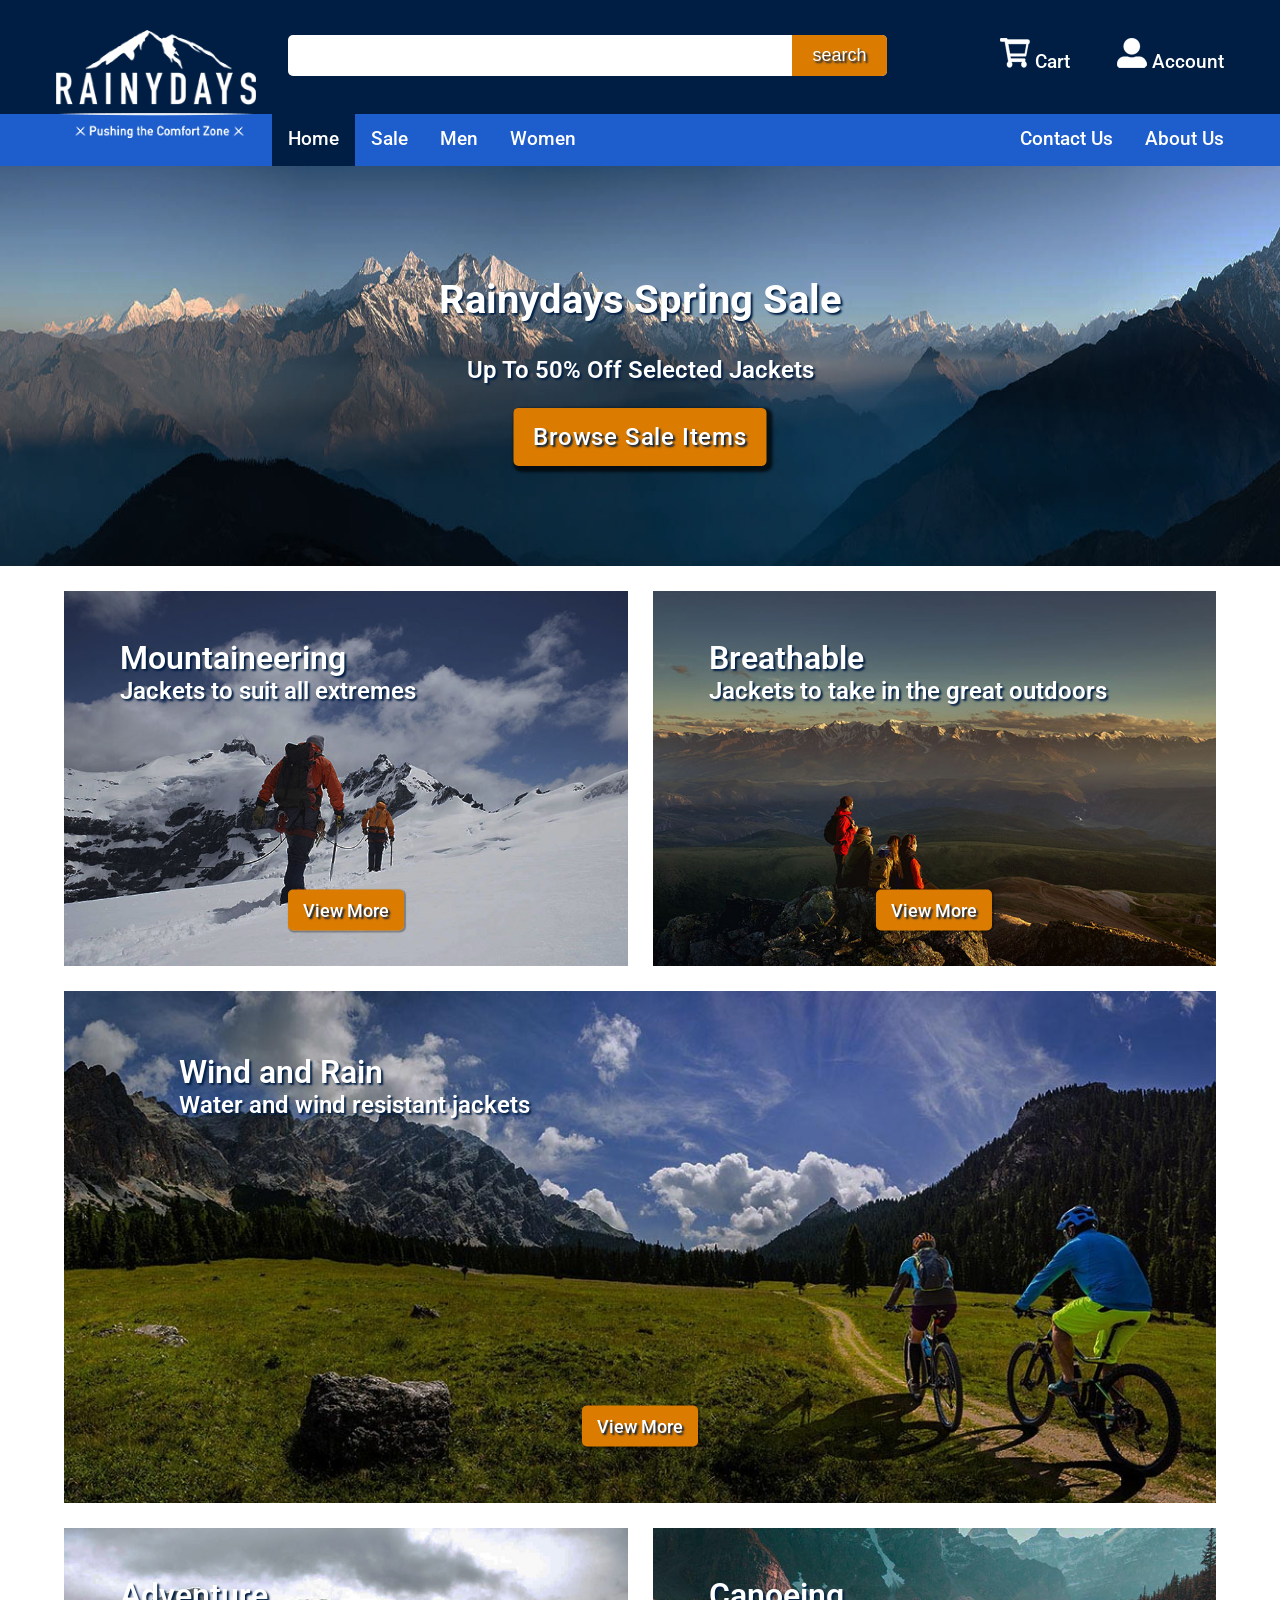
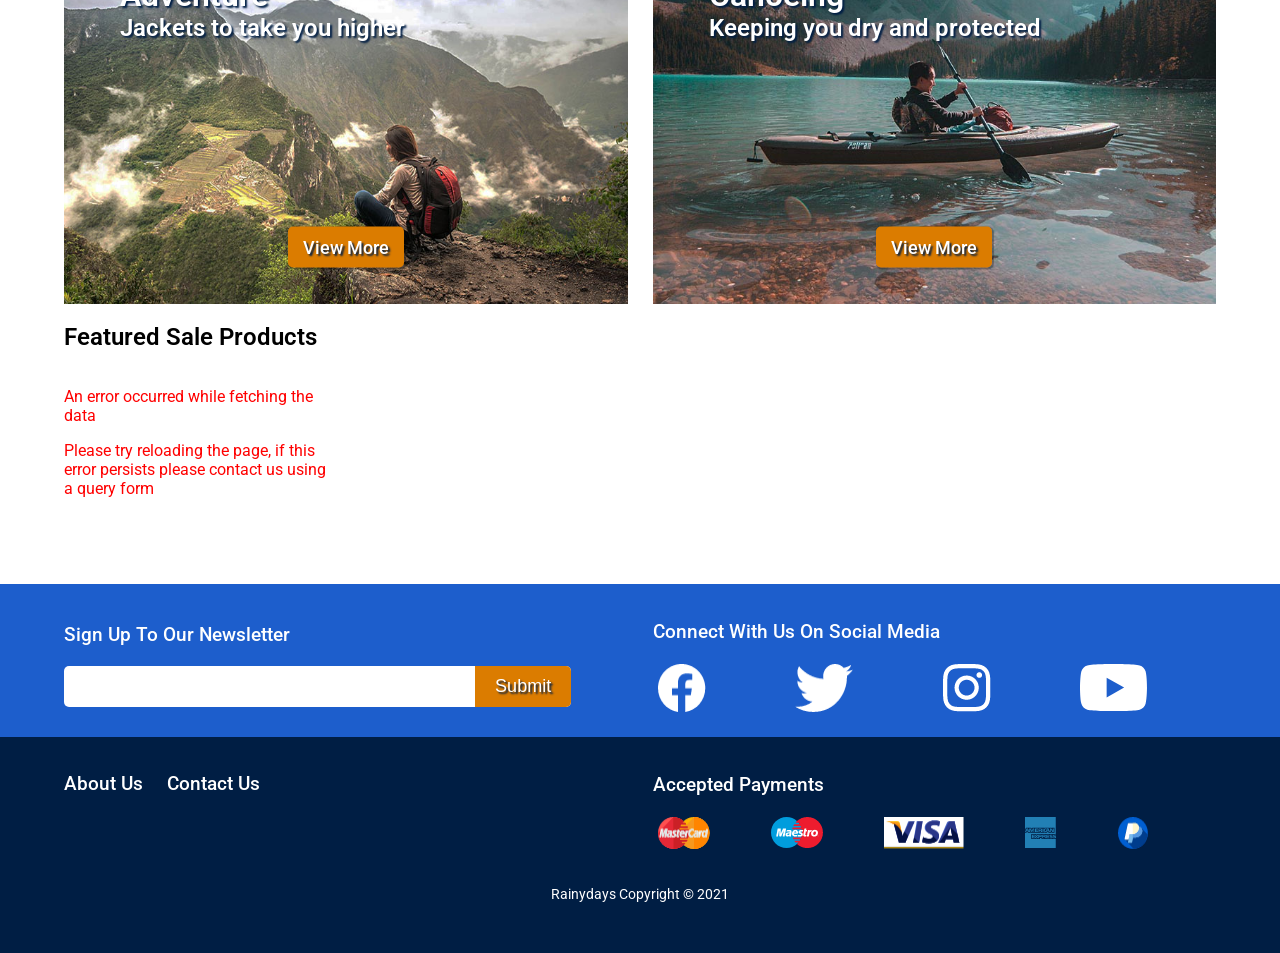
<file: index.html>
<!DOCTYPE html>
<html lang="en-gb">
  <head>
    <meta charset="utf-8" />
    <meta name="viewport" content="width=device-width, initial-scale=1.0" />
    <meta name="author" content="Alexander Barrett" />
    <title>Rainydays | Jackets for all outdoor activities</title>
    <meta name="description" content="Rainydays sells jackets to suit all outdoor activities and weather conditions keeping you comfortable no matter the situation." />
    <link rel="preconnect" href="https://fonts.googleapis.com" />
    <link rel="preconnect" href="https://fonts.gstatic.com" crossorigin />
    <link href="https://fonts.googleapis.com/css2?family=Roboto:ital,wght@0,100;0,300;0,400;0,500;0,700;0,900;1,100;1,300;1,400;1,500;1,700;1,900&display=swap" rel="stylesheet" />
    <link rel="stylesheet" href="css/styles.css" />
    <link rel="stylesheet" href="css/pages/index.css" />
    <script src="js/index.js" type="module" defer></script>
    <!-- Hotjar Tracking Code for https://a-j-barrett.netlify.app/ -->
    <script>
      (function (h, o, t, j, a, r) {
        h.hj =
          h.hj ||
          function () {
            (h.hj.q = h.hj.q || []).push(arguments);
          };
        h._hjSettings = { hjid: 2855898, hjsv: 6 };
        a = o.getElementsByTagName("head")[0];
        r = o.createElement("script");
        r.async = 1;
        r.src = t + h._hjSettings.hjid + j + h._hjSettings.hjsv;
        a.appendChild(r);
      })(window, document, "https://static.hotjar.com/c/hotjar-", ".js?sv=");
    </script>
  </head>
  <body>
    <header>
      <div id="skip"><a href="#main-content">Skip to Main Content</a></div>
      <nav>
        <ul class="main-nav-container page-wrapper">
          <!-- menu drop down-->
          <li class="main-nav-menu">
            <label class="hamburger-label" for="menu-drop-down">
              <img src="images/interface_and_logo/menu_icon_1@2x.png" alt="Menu drop down" class="navigation-icons mobile-screen" />
            </label>
            <input type="checkbox" id="menu-drop-down" />
            <ul class="hamburger main-nav-menu">
              <li id="current"><a href="index.html">Home</a></li>
              <li class="sale-products"><a href="products.html?on_sale=true">Sale</a></li>
              <li class="mens-products"><a href="products.html?sex=men">Men</a></li>
              <li class="womens-products"><a href="products.html?sex=women">Women</a></li>
              <li><a href="contact.html">Contact Us</a></li>
              <li><a href="about.html">About Us</a></li>
            </ul>
          </li>
          <!-- search drop down-->
          <li class="main-nav-search">
            <label class="search-label" for="search-drop-down">
              <img src="images/interface_and_logo/search_icon_1@2x.png" alt="Search" class="navigation-icons mobile-screen" />
            </label>
            <input type="checkbox" id="search-drop-down" />
            <ul class="search main-nav-search">
              <li>
                <form id="search-form">
                  <div class="input-container search-drop">
                    <input type="search" name="search" class="search-bar" />
                    <input type="submit" value="search" class="search-button" />
                  </div>
                </form>
              </li>
            </ul>
          </li>
          <!--Logo-->
          <li class="main-nav-logo">
            <a href="index.html">
              <img src="images/interface_and_logo/RainyDays_Logo_white_mobile.png" alt="Rainydays Logo" class="logo_mobile mobile-screen" />
              <img src="images/interface_and_logo/RainyDays_Logo_white.png" alt="Rainydays Logo" class="desktop-logo" />
            </a>
          </li>
          <!--Cart-->
          <li class="main-nav-cart">
            <a href="cart.html" id="cart">
              <img src="images/interface_and_logo/empty_cart_icon_1@2x.png" alt="Cart Empty" class="navigation-icons" />
              <span class="desktop-nav">Cart</span>
            </a>
          </li>
          <li class="main-nav-account">
            <a href="account.html">
              <img src="images/interface_and_logo/account_icon_1@2x.png" alt="Account" class="navigation-icons" />
              <span class="desktop-nav">Account</span>
            </a>
          </li>
        </ul>
      </nav>
    </header>
    <main>
      <!-- welcome banner -->
      <section class="welcome-banner">
        <div class="page-wrapper">
          <div class="banner-content">
            <a href="products.html" class="image-text-links">
              <h1 id="main-content">Rainydays Spring Sale</h1>
              <p>Up To 50% Off Selected Jackets</p>
            </a>
            <a href="products.html?on_sale=true" class="cta">Browse Sale Items</a>
          </div>
        </div>
      </section>
      <!-- Quick links to men, women, kids disappear on tablet? and Desktop-->
      <section class="page-wrapper hide-quick-links">
        <h2>Browse Our Jackets</h2>
        <div class="quick-links">
          <div>
            <a href="products.html?sex=men">
              <img src="images/promo_and_home_photos/men_small_square.jpg" alt="Men's Jackets" />
              <h3>Men</h3>
            </a>
          </div>
          <div>
            <a href="products.html?sex=women">
              <img src="images/promo_and_home_photos/women_small_square.jpg" alt="Women's Jackets" />
              <h3>Women</h3>
            </a>
          </div>
        </div>
      </section>
      <!--  Promotional image section  -->
      <section class="promo-images page-wrapper">
        <div class="two-column-grid">
          <div class="promo-images-container">
            <a href="products.html">
              <div class="overlay-container">
                <img src="images/promo_and_home_photos/mountain_climbing_small.jpg" alt="Mountain climbing" class="small-images" />
                <img src="images/promo_and_home_photos/mountain_climbing_large.jpg" alt="Mountain climbing" class="large-images" />

                <div class="overlay"></div>

                <div class="image-content">
                  <h2>Mountaineering</h2>
                  <p>Jackets to suit all extremes</p>
                </div>

                <div class="image-content-button">
                  <span class="cta">View More</span>
                </div>
              </div>
            </a>
          </div>

          <div class="promo-images-container">
            <a href="products.html">
              <div class="overlay-container">
                <img src="images/promo_and_home_photos/mountain_view_small.jpg" alt="People sitting, with mountain range view" class="small-images" />
                <img src="images/promo_and_home_photos/mountain_view_large.jpg" alt="People sitting, with mountain range view" class="large-images" />
                <div class="overlay"></div>
                <div class="image-content">
                  <h2>Breathable</h2>
                  <p>Jackets to take in the great outdoors</p>
                </div>
                <div class="image-content-button">
                  <span class="cta">View More</span>
                </div>
              </div>
            </a>
          </div>
        </div>
        <div class="promo-images-container">
          <a href="products.html">
            <div class="overlay-container">
              <img src="images/promo_and_home_photos/scenic_cycling_small.jpg" alt="Cycling through green scenery" class="small-wide-images" />
              <img src="images/promo_and_home_photos/scenic_cycling_medium.jpg" alt="Cycling through green scenery" class="medium-images" />
              <img src="images/promo_and_home_photos/scenic_cycling_large.jpg" alt="Cycling through green scenery" class="large-images" />
              <div class="overlay"></div>
              <div class="image-content">
                <h2>Wind and Rain</h2>
                <p>Water and wind resistant jackets</p>
              </div>
              <div class="image-content-button">
                <span class="cta">View More</span>
              </div>
            </div>
          </a>
        </div>
        <div class="two-column-grid">
          <div class="promo-images-container">
            <a href="products.html">
              <div class="overlay-container">
                <img src="images/promo_and_home_photos/mountain_sitting_small.jpg" alt="Sitting up high with the mountains" class="small-images" />
                <img src="images/promo_and_home_photos/mountain_sitting_large.jpg" alt="Sitting up high with the mountains" class="large-images" />
                <div class="overlay"></div>
                <div class="image-content">
                  <h2>Adventure</h2>
                  <p>Jackets to take you higher</p>
                </div>
                <div class="image-content-button">
                  <span class="cta">View More</span>
                </div>
              </div>
            </a>
          </div>
          <div class="promo-images-container">
            <a href="products.html">
              <div class="overlay-container">
                <img src="images/promo_and_home_photos/canoe_small.jpg" alt="Canoeing in turquoise waters" class="small-images" />
                <img src="images/promo_and_home_photos/canoe_large.jpg" alt="Canoeing in turquoise waters" class="large-images" />
                <div class="overlay"></div>
                <div class="image-content">
                  <h2>Canoeing</h2>
                  <p>Keeping you dry and protected</p>
                </div>
                <div class="image-content-button">
                  <span class="cta">View More</span>
                </div>
              </div>
            </a>
          </div>
        </div>
      </section>
      <!--  Best sellers section  -->
      <section class="featured-products page-wrapper">
        <h2>Featured Sale Products</h2>
        <div class="product-list-grid">
          <!-- JS fills in here -->
        </div>
      </section>
    </main>
    <footer>
      <section class="foot-top">
        <div class="two-column-grid page-wrapper">
          <div class="sign-up-container">
            <form class="sign-up">
              <label for="signup-email">Sign Up To Our Newsletter</label>
              <div class="input-container">
                <input type="email" name="signup-email" id="signup-email" class="email-input" />
                <input type="submit" value="Submit" class="submit-button" />
              </div>
            </form>
          </div>
          <div>
            <h2>Connect With Us On Social Media</h2>
            <div class="footer-icon-flexbox">
              <img src="images/interface_and_logo/icons/Icon-awesome-facebook.png" alt="Facebook Icon" />
              <img src="images/interface_and_logo/icons/Icon-awesome-twitter.png" alt="Twitter Icon" />
              <img src="images/interface_and_logo/icons/Icon-awesome-instagram.png" alt="Instagram Icon" />
              <img src="images/interface_and_logo/icons/Icon-awesome-youtube.png" alt="Youtube Icon" />
            </div>
          </div>
        </div>
      </section>
      <section class="foot-bot">
        <div class="two-column-grid page-wrapper">
          <div>
            <a href="about.html" class="">About Us</a>
            <a href="contact.html" class="">Contact Us</a>
          </div>
          <div class="payment-icons">
            <h2>Accepted Payments</h2>
            <div class="footer-icon-flexbox">
              <img src="images/interface_and_logo/icons/mastercard_logo_1x.png" alt="Mastercard Logo" />
              <img src="images/interface_and_logo/icons/maestro_logo_1x.png" alt="Maestro Logo" />
              <img src="images/interface_and_logo/icons/visa_logo_1x.png" alt="Visa Logo" />
              <img src="images/interface_and_logo/icons/american_express_logo_1x.png" alt="American Express Logo" />
              <img src="images/interface_and_logo/icons/pay_pal_logo.png" alt="Pay Pal Logo" />
            </div>
          </div>
        </div>
        <div class="footer-copyright">
          <span>Rainydays Copyright &copy; 2021</span>
        </div>
      </section>
    </footer>
  </body>
</html>
</file>
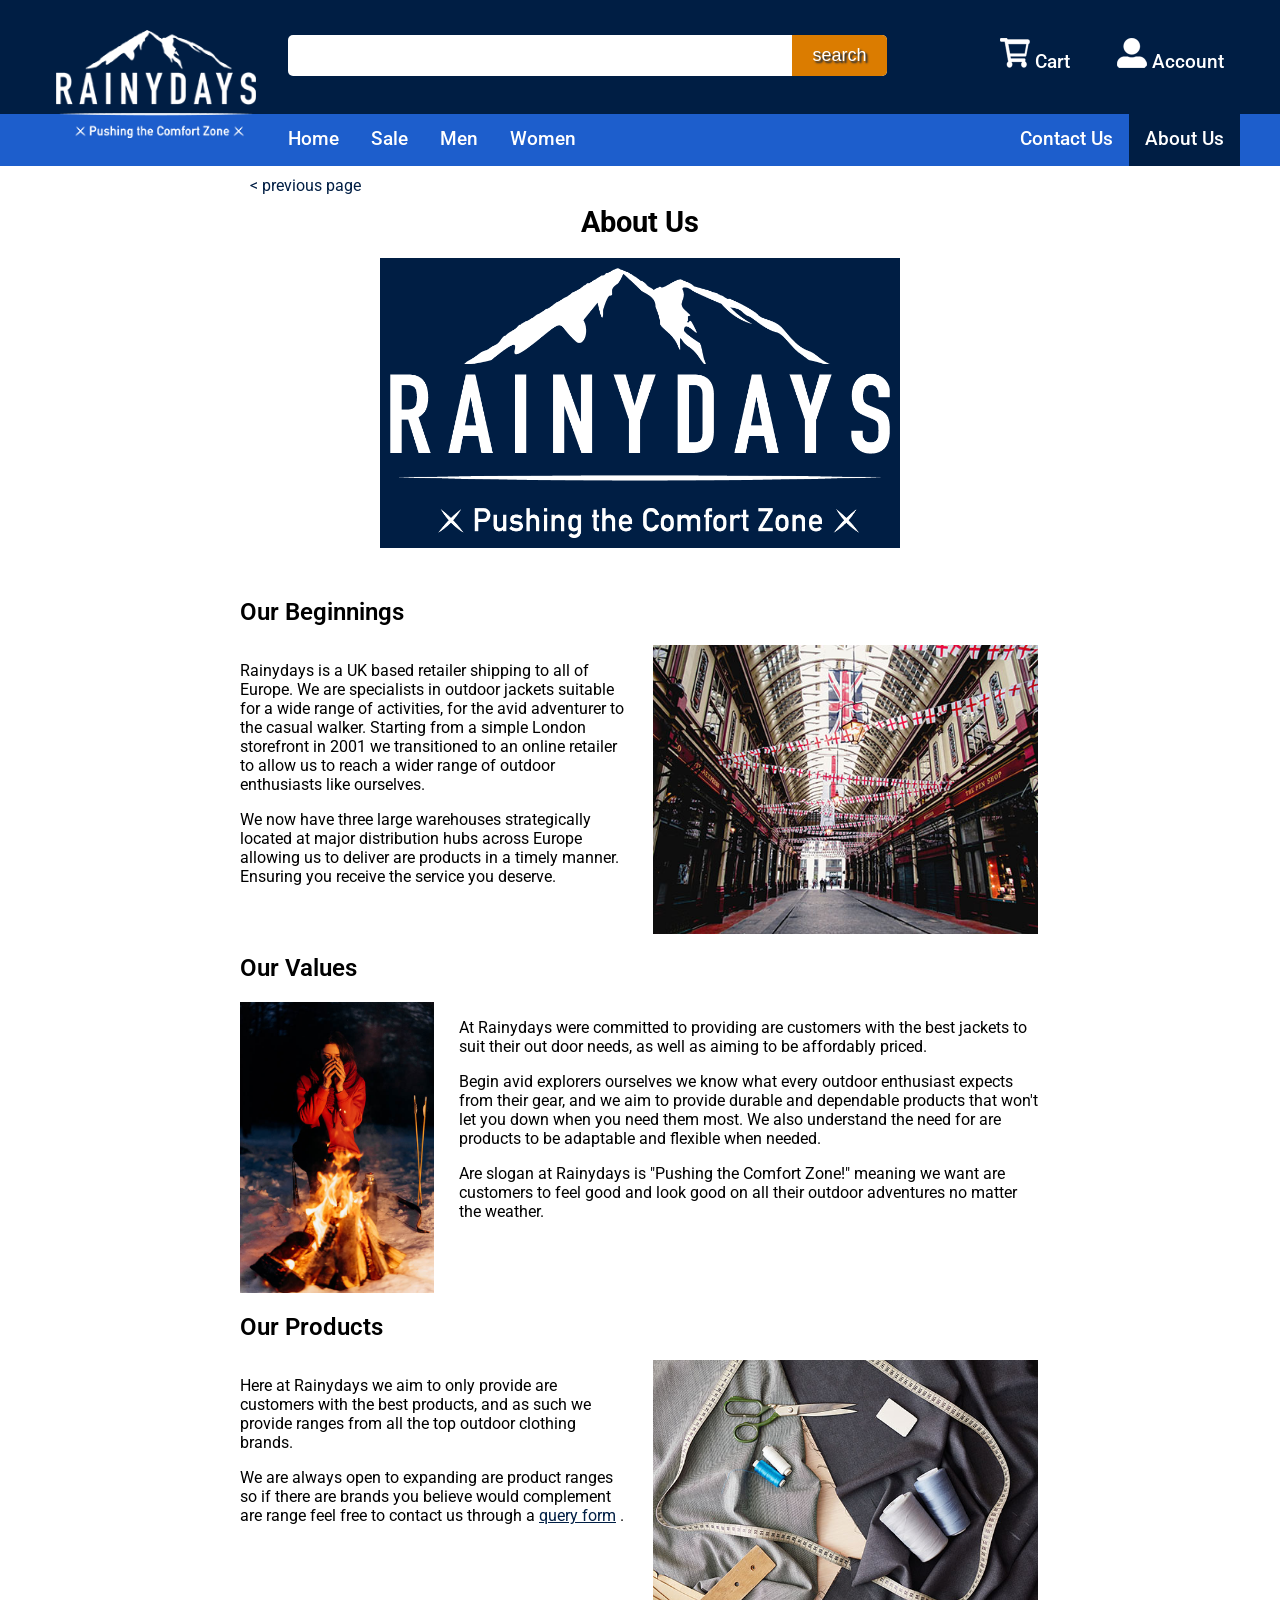
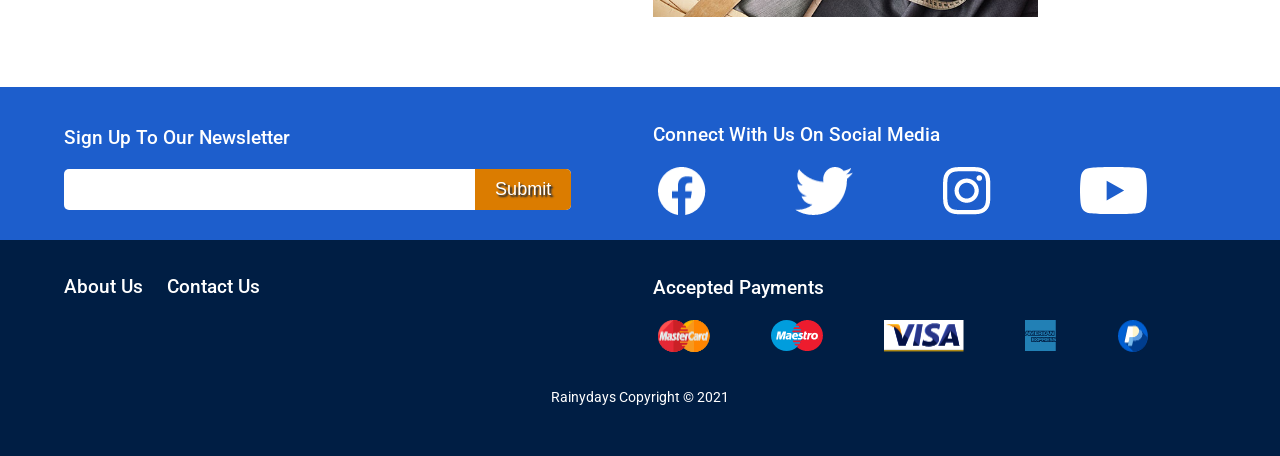
<file: about.html>
<!DOCTYPE html>
<html lang="en-gb">
  <head>
    <meta charset="utf-8" />
    <meta name="viewport" content="width=device-width, initial-scale=1.0" />
    <meta name="author" content="Alexander Barrett" />
    <title>Rainydays | About Us</title>
    <meta name="description" content="A description of the values and commitments we hold ourselves to." />
    <link rel="preconnect" href="https://fonts.googleapis.com" />
    <link rel="preconnect" href="https://fonts.gstatic.com" crossorigin />
    <link href="https://fonts.googleapis.com/css2?family=Roboto:ital,wght@0,100;0,300;0,400;0,500;0,700;0,900;1,100;1,300;1,400;1,500;1,700;1,900&display=swap" rel="stylesheet" />
    <link rel="stylesheet" href="css/styles.css" />
    <link rel="stylesheet" href="css/pages/about.css" />
    <script src="js/about.js" type="module" defer></script>
    <!-- Hotjar Tracking Code for https://a-j-barrett.netlify.app/ -->
    <script>
      (function (h, o, t, j, a, r) {
        h.hj =
          h.hj ||
          function () {
            (h.hj.q = h.hj.q || []).push(arguments);
          };
        h._hjSettings = { hjid: 2855898, hjsv: 6 };
        a = o.getElementsByTagName("head")[0];
        r = o.createElement("script");
        r.async = 1;
        r.src = t + h._hjSettings.hjid + j + h._hjSettings.hjsv;
        a.appendChild(r);
      })(window, document, "https://static.hotjar.com/c/hotjar-", ".js?sv=");
    </script>
  </head>
  <body>
    <header>
      <div id="skip"><a href="#main-content">Skip to Main Content</a></div>
      <nav>
        <ul class="main-nav-container page-wrapper">
          <!-- menu drop down-->
          <li class="main-nav-menu">
            <label class="hamburger-label" for="menu-drop-down">
              <img src="images/interface_and_logo/menu_icon_1@2x.png" alt="Menu drop down" class="navigation-icons mobile-screen" />
            </label>
            <input type="checkbox" id="menu-drop-down" />
            <ul class="hamburger main-nav-menu">
              <li><a href="index.html">Home</a></li>
              <li class="sale-products"><a href="products.html?on_sale=true">Sale</a></li>
              <li class="mens-products"><a href="products.html?sex=men">Men</a></li>
              <li class="womens-products"><a href="products.html?sex=women">Women</a></li>
              <li><a href="contact.html">Contact Us</a></li>
              <li id="current"><a href="about.html">About Us</a></li>
            </ul>
          </li>
          <!-- search drop down-->
          <li class="main-nav-search">
            <label class="search-label" for="search-drop-down">
              <img src="images/interface_and_logo/search_icon_1@2x.png" alt="Search" class="navigation-icons mobile-screen" />
            </label>
            <input type="checkbox" id="search-drop-down" />
            <ul class="search main-nav-search">
              <li>
                <form id="search-form">
                  <div class="input-container search-drop">
                    <input type="search" name="search" class="search-bar" />
                    <input type="submit" value="search" class="search-button" />
                  </div>
                </form>
              </li>
            </ul>
          </li>
          <!--Logo-->
          <li class="main-nav-logo">
            <a href="index.html">
              <img src="images/interface_and_logo/RainyDays_Logo_white_mobile.png" alt="Rainydays Logo" class="logo_mobile mobile-screen" />
              <img src="images/interface_and_logo/RainyDays_Logo_white.png" alt="Rainydays Logo" class="desktop-logo" />
            </a>
          </li>
          <!--Cart-->
          <li class="main-nav-cart">
            <a href="cart.html" id="cart">
              <img src="images/interface_and_logo/empty_cart_icon_1@2x.png" alt="Cart Empty" class="navigation-icons" />
              <span class="desktop-nav">Cart</span>
            </a>
          </li>
          <li class="main-nav-account">
            <a href="account.html">
              <img src="images/interface_and_logo/account_icon_1@2x.png" alt="Account" class="navigation-icons" />
              <span class="desktop-nav">Account</span>
            </a>
          </li>
        </ul>
      </nav>
    </header>
    <main class="page-wrapper-medium">
      <div class="page-bread-crumbs">
        <a onclick="history.back()">&#60; previous page</a>
      </div>
      <h1 id="main-content">About Us</h1>
      <section>
        <img src="/images/stock_images/RainyDays_Logo_white.png" alt="Rainydays Logo" class="logo-image" />
        <h2>Our Beginnings</h2>
        <div class="about-grid-even">
          <div>
            <p>
              Rainydays is a UK based retailer shipping to all of Europe. We are specialists in outdoor jackets suitable for a wide range of activities, for the avid adventurer to the casual walker.
              Starting from a simple London storefront in 2001 we transitioned to an online retailer to allow us to reach a wider range of outdoor enthusiasts like ourselves.
            </p>
            <p>
              We now have three large warehouses strategically located at major distribution hubs across Europe allowing us to deliver are products in a timely manner. Ensuring you receive the service
              you deserve.
            </p>
          </div>
          <img src="images/stock_images/AdobeStock_369871718.jpg" alt="shops in london" />
        </div>
        <h2>Our Values</h2>
        <div class="about-grid-third">
          <img src="images/stock_images/pexels-mikhail-nilov-6623921_small.jpg" alt="Girl warming by campfire" />
          <div>
            <p>At Rainydays were committed to providing are customers with the best jackets to suit their out door needs, as well as aiming to be affordably priced.</p>
            <p>
              Begin avid explorers ourselves we know what every outdoor enthusiast expects from their gear, and we aim to provide durable and dependable products that won't let you down when you need
              them most. We also understand the need for are products to be adaptable and flexible when needed.
            </p>
            <p>Are slogan at Rainydays is "Pushing the Comfort Zone!" meaning we want are customers to feel good and look good on all their outdoor adventures no matter the weather.</p>
          </div>
        </div>
        <h2>Our Products</h2>
        <div class="about-grid-even">
          <div>
            <p>Here at Rainydays we aim to only provide are customers with the best products, and as such we provide ranges from all the top outdoor clothing brands.</p>
            <p>
              We are always open to expanding are product ranges so if there are brands you believe would complement are range feel free to contact us through a
              <a href="contact.html">query form</a>
              .
            </p>
          </div>
          <img src="images/stock_images/tailoring_supplies.jpg" alt="Tailoring supplies" />
        </div>
      </section>
    </main>
    <footer>
      <section class="foot-top">
        <div class="two-column-grid page-wrapper">
          <div class="sign-up-container">
            <form class="sign-up">
              <label for="signup-email">Sign Up To Our Newsletter</label>
              <div class="input-container">
                <input type="email" name="signup-email" id="signup-email" class="email-input" />
                <input type="submit" value="Submit" class="submit-button" />
              </div>
            </form>
          </div>
          <div>
            <h2>Connect With Us On Social Media</h2>
            <div class="footer-icon-flexbox">
              <img src="images/interface_and_logo/icons/Icon-awesome-facebook.png" alt="Facebook Icon" />
              <img src="images/interface_and_logo/icons/Icon-awesome-twitter.png" alt="Twitter Icon" />
              <img src="images/interface_and_logo/icons/Icon-awesome-instagram.png" alt="Instagram Icon" />
              <img src="images/interface_and_logo/icons/Icon-awesome-youtube.png" alt="Youtube Icon" />
            </div>
          </div>
        </div>
      </section>
      <section class="foot-bot">
        <div class="two-column-grid page-wrapper">
          <div>
            <a href="about.html" class="">About Us</a>
            <a href="contact.html" class="">Contact Us</a>
          </div>
          <div class="payment-icons">
            <h2>Accepted Payments</h2>
            <div class="footer-icon-flexbox">
              <img src="images/interface_and_logo/icons/mastercard_logo_1x.png" alt="Mastercard Logo" />
              <img src="images/interface_and_logo/icons/maestro_logo_1x.png" alt="Maestro Logo" />
              <img src="images/interface_and_logo/icons/visa_logo_1x.png" alt="Visa Logo" />
              <img src="images/interface_and_logo/icons/american_express_logo_1x.png" alt="American Express Logo" />
              <img src="images/interface_and_logo/icons/pay_pal_logo.png" alt="Pay Pal Logo" />
            </div>
          </div>
        </div>
        <div class="footer-copyright">
          <span>Rainydays Copyright &copy; 2021</span>
        </div>
      </section>
    </footer>
  </body>
</html>
</file>
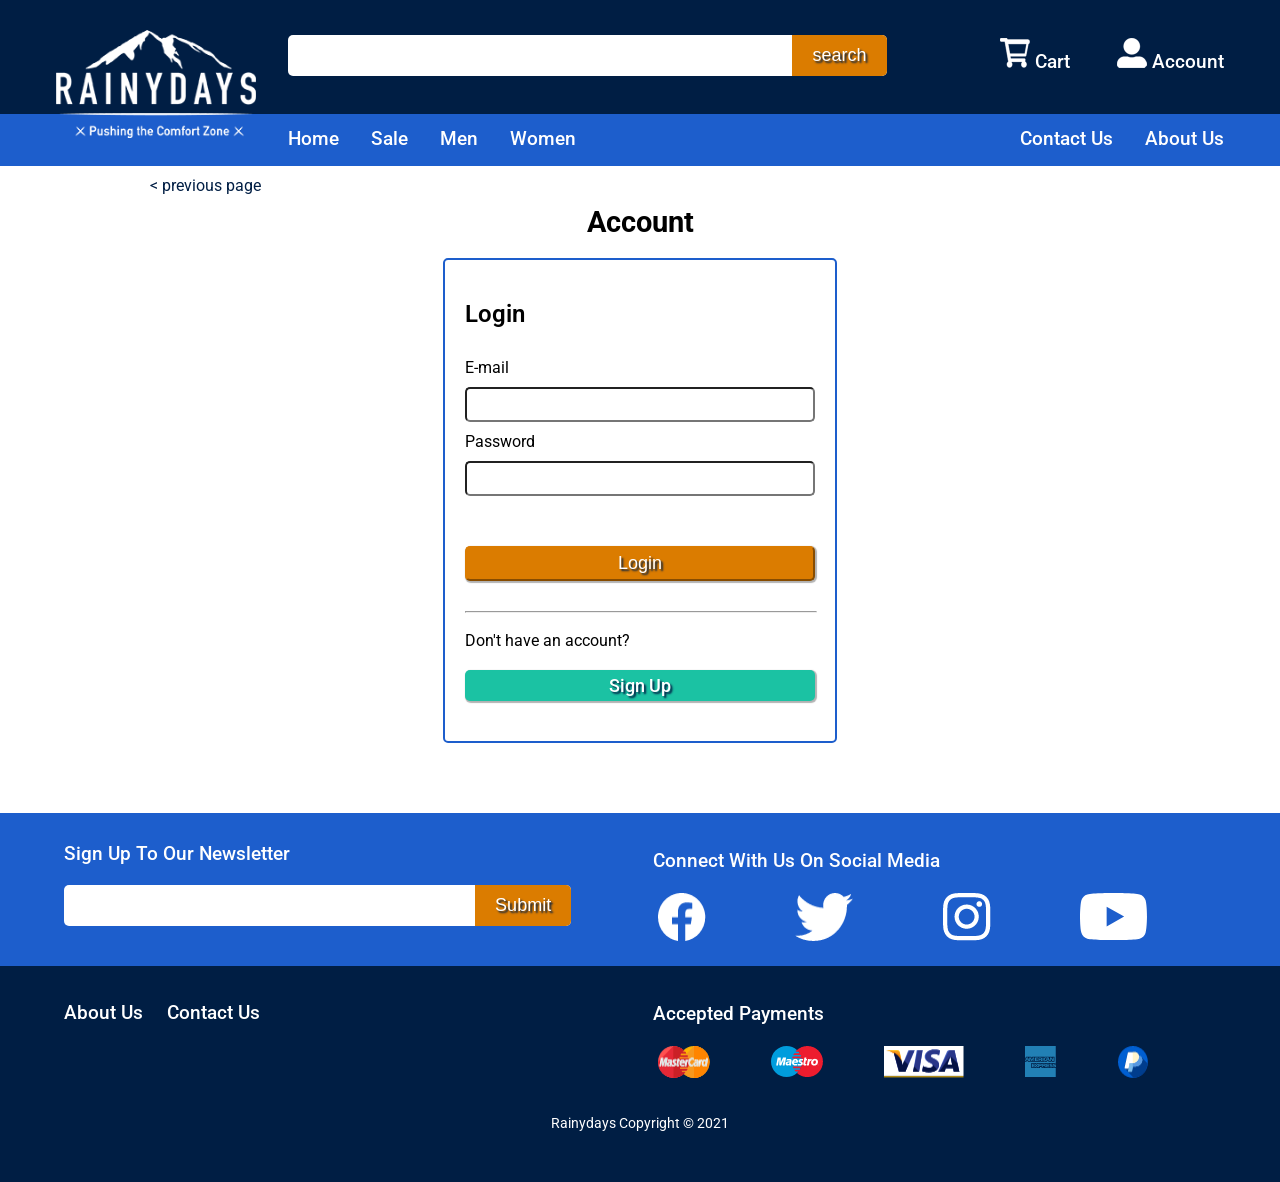
<file: account.html>
<!DOCTYPE html>
<html lang="en-gb">
  <head>
    <meta charset="utf-8" />
    <meta name="viewport" content="width=device-width, initial-scale=1.0" />
    <meta name="author" content="Alexander Barrett" />
    <title>Rainydays | Login or Sign Up</title>
    <meta name="description" content="Login to your account, or make an account with us here at Rainydays" />
    <link rel="preconnect" href="https://fonts.googleapis.com" />
    <link rel="preconnect" href="https://fonts.gstatic.com" crossorigin />
    <link href="https://fonts.googleapis.com/css2?family=Roboto:ital,wght@0,100;0,300;0,400;0,500;0,700;0,900;1,100;1,300;1,400;1,500;1,700;1,900&display=swap" rel="stylesheet" />
    <link rel="stylesheet" href="css/styles.css" />
    <link rel="stylesheet" href="css/pages/account.css" />
    <script src="js/account.js" type="module" defer></script>
    <!-- Hotjar Tracking Code for https://a-j-barrett.netlify.app/ -->
    <script>
      (function (h, o, t, j, a, r) {
        h.hj =
          h.hj ||
          function () {
            (h.hj.q = h.hj.q || []).push(arguments);
          };
        h._hjSettings = { hjid: 2855898, hjsv: 6 };
        a = o.getElementsByTagName("head")[0];
        r = o.createElement("script");
        r.async = 1;
        r.src = t + h._hjSettings.hjid + j + h._hjSettings.hjsv;
        a.appendChild(r);
      })(window, document, "https://static.hotjar.com/c/hotjar-", ".js?sv=");
    </script>
  </head>
  <body>
    <header>
        <div id="skip"><a href="#main-content">Skip to Main Content</a></div>
      <nav>
        <ul class="main-nav-container page-wrapper">
          <!-- menu drop down-->
          <li class="main-nav-menu">
            <label class="hamburger-label" for="menu-drop-down">
              <img src="images/interface_and_logo/menu_icon_1@2x.png" alt="Menu drop down" class="navigation-icons mobile-screen" />
            </label>
            <input type="checkbox" id="menu-drop-down" />
            <ul class="hamburger main-nav-menu">
              <li><a href="index.html">Home</a></li>
              <li class="sale-products"><a href="products.html?on_sale=true">Sale</a></li>
              <li class="mens-products"><a href="products.html?sex=men">Men</a></li>
              <li class="womens-products"><a href="products.html?sex=women">Women</a></li>
              <li><a href="contact.html">Contact Us</a></li>
              <li><a href="about.html">About Us</a></li>
            </ul>
          </li>
          <!-- search drop down-->
          <li class="main-nav-search">
            <label class="search-label" for="search-drop-down">
              <img src="images/interface_and_logo/search_icon_1@2x.png" alt="Search" class="navigation-icons mobile-screen" />
            </label>
            <input type="checkbox" id="search-drop-down" />
            <ul class="search main-nav-search">
              <li>
                <form id="search-form">
                  <div class="input-container search-drop">
                    <input type="search" name="search" class="search-bar" />
                    <input type="submit" value="search" class="search-button" />
                  </div>
                </form>
              </li>
            </ul>
          </li>
          <!--Logo-->
          <li class="main-nav-logo">
            <a href="index.html">
              <img src="images/interface_and_logo/RainyDays_Logo_white_mobile.png" alt="Rainydays Logo" class="logo_mobile mobile-screen" />
              <img src="images/interface_and_logo/RainyDays_Logo_white.png" alt="Rainydays Logo" class="desktop-logo" />
            </a>
          </li>
          <!--Cart-->
          <li class="main-nav-cart">
            <a href="cart.html" id="cart">
              <img src="images/interface_and_logo/empty_cart_icon_1@2x.png" alt="Cart Empty" class="navigation-icons" />
              <span class="desktop-nav">Cart</span>
            </a>
          </li>
          <li class="main-nav-account">
            <a href="account.html">
              <img src="images/interface_and_logo/account_icon_1@2x.png" alt="Account" class="navigation-icons" />
              <span class="desktop-nav">Account</span>
            </a>
          </li>
        </ul>
      </nav>
    </header>
    <main class="login-wrapper">
      <div class="page-bread-crumbs">
        <a onclick="history.back()">&#60; previous page</a>
      </div>
      <h1 id="main-content">Account</h1>
      <div class="">
        <section class="login page-wrapper-xsmall">
          <h2 id="login-heading">Login</h2>
          <div class="login-container">
            <form id="login-form" novalidate>
              <label for="email-login">E-mail</label>
              <input type="email" id="email-login" name="email" required />
              <div id="error-email-login" class="error"></div>
              <label for="password">Password</label>
              <input type="password" id="password" name="password" required />
              <label for="confirm-password" class="hidden" id="confirm-password-label">Confirm Password*</label>
              <input type="password" id="confirm-password" name="confirm-password" class="hidden" required />
              <div id="error-password" class="error"></div>
              <input type="submit" value="Login" class="cta" id="submit-btn" />
              <hr />
              <p class="paragraph">Don't have an account?</p>
              <div class="cta cta-green" id="sign-up">Sign Up</div>
            </form>
          </div>
        </section>
        <section class="order-history hidden">
          <h2>Order History</h2>
          <table>
            <tr>
              <th>Order Number</th>
              <th>Order Summary</th>
              <th>Total Cost</th>
            </tr>
          </table>
        </section>
        <section class="account-details hidden">
          <h2>Account Details</h2>
          <form id="details-form" method="get">
            <div class="two-column-grid">
              <div class="delivery-details">
                <h3 class="remove-margin-bottom">Your Details</h3>
                <div class="payment-details-form">
                  <label for="first-name">First Name</label>
                  <input type="text" id="first-name" name="first-name" />
                  <div class="error" id="error-first-name"></div>
                  <label for="last-name">Last Name</label>
                  <input type="text" id="last-name" name="last-name" />
                  <div class="error" id="error-last-name"></div>
                  <label for="address-1">Address Line 1</label>
                  <input type="text" id="address-1" name="address-1" />
                  <div class="error" id="error-address-1"></div>
                  <label for="address-2">Address Line 2</label>
                  <input type="text" id="address-2" name="address-2" />
                  <!-- <div class="error" id="error-address-2"></div> -->
                  <label for="town-city">Town/City</label>
                  <input type="text" id="town-city" name="town-city" />
                  <div class="error" id="error-town-city"></div>
                  <label for="post-code">Post Code / Area Code</label>
                  <input type="text" id="post-code" name="post-code" />
                  <div class="error" id="error-post-code"></div>
                  <label for="country">Country</label>
                  <input type="text" id="country" name="country" />
                  <div class="error" id="error-country"></div>
                  <label for="email">E-mail</label>
                  <input type="email" id="email" name="email" />
                  <div class="error" id="error-email"></div>
                </div>
              </div>
              <div>
                <h3>Payment Details</h3>
                <div class="payment-details-form">
                  <label for="card-number">Card Number*</label>
                  <input type="number" id="card-number" name="card-number" />
                  <div class="error" id="error-card-number"></div>
                  <label for="name-card">Name on Card*</label>
                  <input type="text" id="name-card" name="name-card" />
                  <div class="error" id="error-name-card"></div>
                  <div class="security-expiration-grid">
                    <div class="payment-security-code">
                      <label for="security-code">
                        Security Code*
                        <span data-tool-tip="Last 3 digits of cvv code on back of card">?</span>
                      </label>
                      <div>
                        <input type="number" id="security-code" name="security-code" />
                        <div class="error" id="error-security-code"></div>
                      </div>
                    </div>
                    <div class="payment-security-code">
                      <label for="expiration-date-month">Expiration MM</label>
                      <label for="expiration-date-year">/ YY*</label>
                      <div>
                        <input type="number" id="expiration-date-month" name="expiration-date" />
                        <span>/</span>
                        <input type="number" id="expiration-date-year" name="expiration-date" />
                      </div>
                      <div class="error" id="error-date"></div>
                    </div>
                  </div>
                </div>
                <div class="button-container">
                  <input type="submit" value="Update Details" class="cta" />
                </div>
              </div>
            </div>

        </section>

      </div>
    </main>
    <footer>
      <section class="foot-top">
        <div class="two-column-grid page-wrapper">
          <div class="sign-up-container">
            <form class="sign-up">
              <label for="signup-email">Sign Up To Our Newsletter</label>
              <div class="input-container">
                <input type="email" name="signup-email" id="signup-email" class="email-input" />
                <input type="submit" value="Submit" class="submit-button" />
              </div>
            </form>
          </div>
          <div>
            <h2>Connect With Us On Social Media</h2>
            <div class="footer-icon-flexbox">
              <img src="images/interface_and_logo/icons/Icon-awesome-facebook.png" alt="Facebook Icon" />
              <img src="images/interface_and_logo/icons/Icon-awesome-twitter.png" alt="Twitter Icon" />
              <img src="images/interface_and_logo/icons/Icon-awesome-instagram.png" alt="Instagram Icon" />
              <img src="images/interface_and_logo/icons/Icon-awesome-youtube.png" alt="Youtube Icon" />
            </div>
          </div>
        </div>
      </section>
      <section class="foot-bot">
        <div class="two-column-grid page-wrapper">
          <div>
            <a href="about.html" class="">About Us</a>
            <a href="contact.html" class="">Contact Us</a>
          </div>
          <div class="payment-icons">
            <h2>Accepted Payments</h2>
            <div class="footer-icon-flexbox">
              <img src="images/interface_and_logo/icons/mastercard_logo_1x.png" alt="Mastercard Logo" />
              <img src="images/interface_and_logo/icons/maestro_logo_1x.png" alt="Maestro Logo" />
              <img src="images/interface_and_logo/icons/visa_logo_1x.png" alt="Visa Logo" />
              <img src="images/interface_and_logo/icons/american_express_logo_1x.png" alt="American Express Logo" />
              <img src="images/interface_and_logo/icons/pay_pal_logo.png" alt="Pay Pal Logo" />
            </div>
          </div>
        </div>
        <div class="footer-copyright">
          <span>Rainydays Copyright &copy; 2021</span>
        </div>
      </section>
    </footer>
  </body>
</html>
</file>
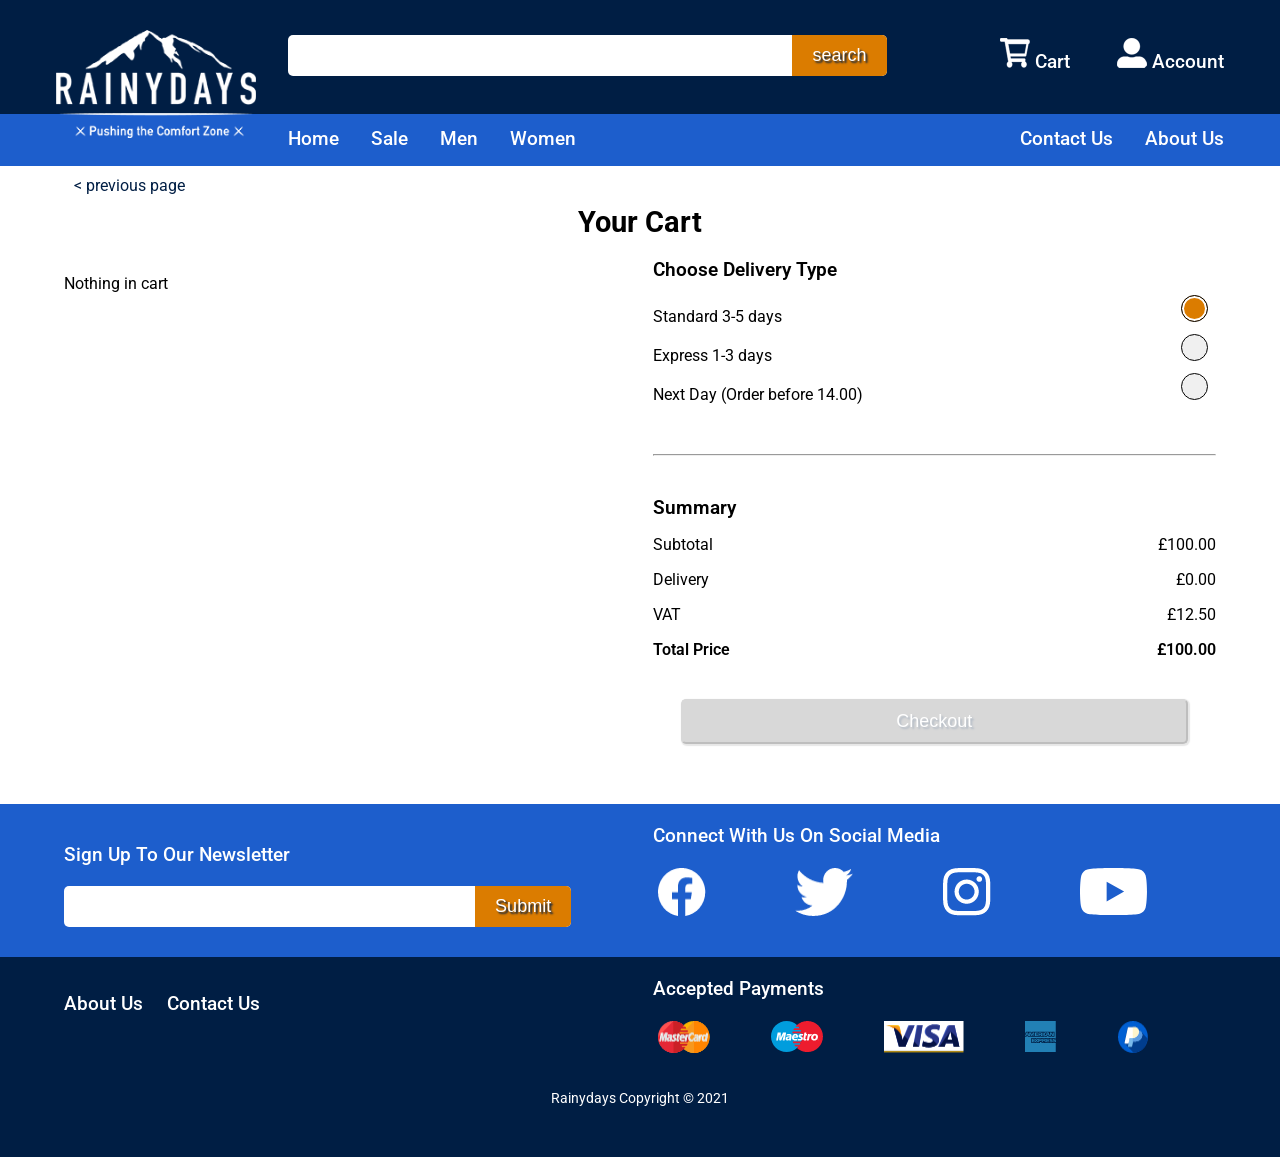
<file: cart.html>
<!DOCTYPE html>
<html lang="en-gb">
  <head>
    <meta charset="utf-8" />
    <meta name="viewport" content="width=device-width, initial-scale=1.0" />
    <meta name="author" content="Alexander Barrett" />
    <title>Rainydays | Your Cart</title>
    <meta name="description" content="Your selected items for purchase" />
    <link rel="preconnect" href="https://fonts.googleapis.com" />
    <link rel="preconnect" href="https://fonts.gstatic.com" crossorigin />
    <link href="https://fonts.googleapis.com/css2?family=Roboto:ital,wght@0,100;0,300;0,400;0,500;0,700;0,900;1,100;1,300;1,400;1,500;1,700;1,900&display=swap" rel="stylesheet" />
    <link rel="stylesheet" href="css/styles.css" />
    <link rel="stylesheet" href="css/pages/cart.css" />
    <script src="js/cart.js" type="module" defer></script>
    <!-- Hotjar Tracking Code for https://a-j-barrett.netlify.app/ -->
    <script>
      (function (h, o, t, j, a, r) {
        h.hj =
          h.hj ||
          function () {
            (h.hj.q = h.hj.q || []).push(arguments);
          };
        h._hjSettings = { hjid: 2855898, hjsv: 6 };
        a = o.getElementsByTagName("head")[0];
        r = o.createElement("script");
        r.async = 1;
        r.src = t + h._hjSettings.hjid + j + h._hjSettings.hjsv;
        a.appendChild(r);
      })(window, document, "https://static.hotjar.com/c/hotjar-", ".js?sv=");
    </script>
  </head>
  <body>
    <header>
      <div id="skip"><a href="#main-content">Skip to Main Content</a></div>
      <nav>
        <ul class="main-nav-container page-wrapper">
          <!-- menu drop down-->
          <li class="main-nav-menu">
            <label class="hamburger-label" for="menu-drop-down">
              <img src="images/interface_and_logo/menu_icon_1@2x.png" alt="Menu drop down" class="navigation-icons mobile-screen" />
            </label>
            <input type="checkbox" id="menu-drop-down" />
            <ul class="hamburger main-nav-menu">
              <li><a href="index.html">Home</a></li>
              <li class="sale-products"><a href="products.html?on_sale=true">Sale</a></li>
              <li class="mens-products"><a href="products.html?sex=men">Men</a></li>
              <li class="womens-products"><a href="products.html?sex=women">Women</a></li>
              <li><a href="contact.html">Contact Us</a></li>
              <li><a href="about.html">About Us</a></li>
            </ul>
          </li>
          <!-- search drop down-->
          <li class="main-nav-search">
            <label class="search-label" for="search-drop-down">
              <img src="images/interface_and_logo/search_icon_1@2x.png" alt="Search" class="navigation-icons mobile-screen" />
            </label>
            <input type="checkbox" id="search-drop-down" />
            <ul class="search main-nav-search">
              <li>
                <form id="search-form">
                  <div class="input-container search-drop">
                    <input type="search" name="search" class="search-bar" />
                    <input type="submit" value="search" class="search-button" />
                  </div>
                </form>
              </li>
            </ul>
          </li>
          <!--Logo-->
          <li class="main-nav-logo">
            <a href="index.html">
              <img src="images/interface_and_logo/RainyDays_Logo_white_mobile.png" alt="Rainydays Logo" class="logo_mobile mobile-screen" />
              <img src="images/interface_and_logo/RainyDays_Logo_white.png" alt="Rainydays Logo" class="desktop-logo" />
            </a>
          </li>
          <!--Cart-->
          <li class="main-nav-cart">
            <a href="cart.html" id="cart">
              <img src="images/interface_and_logo/full_cart.png" alt="Full Cart" class="navigation-icons" />
              <span class="desktop-nav">Cart</span>
            </a>
          </li>
          <li class="main-nav-account">
            <a href="account.html">
              <img src="images/interface_and_logo/account_icon_1@2x.png" alt="Account" class="navigation-icons" />
              <span class="desktop-nav">Account</span>
            </a>
          </li>
        </ul>
      </nav>
    </header>
    <main class="page-wrapper">
      <div class="page-bread-crumbs">
        <a onclick="history.back()">&#60; previous page</a>
      </div>
      <h1 id="main-content">Your Cart</h1>
      <div class="two-column-grid">
        <section class="cart-items">
          <p>Nothing in cart</p>
        </section>
        <section class="payment-summary">
          <h2>Choose Delivery Type</h2>
          <form action="details_checkout.html" method="get" id="delivery-type">
            <div class="radio-delivery-type">
              <label for="standard-delivery">Standard 3-5 days</label>
              <input type="radio" name="delivery" id="standard-delivery" value="standard-delivery" class="input-checked" checked="checked" />
            </div>
            <div class="radio-delivery-type">
              <label for="express-delivery">Express 1-3 days</label>
              <input type="radio" name="delivery" id="express-delivery" value="express-delivery" />
            </div>
            <div class="radio-delivery-type">
              <label for="next-day-delivery">Next Day (Order before 14.00)</label>
              <input type="radio" name="delivery" id="next-day-delivery" value="next-day-delivery" />
            </div>
            <hr />
            <h2>Summary</h2>
            <p>
              Subtotal
              <span class="subtotal">£100.00</span>
            </p>
            <p>
              Delivery
              <span class="delivery">£0.00</span>
            </p>
            <p>
              VAT
              <span class="vat">£12.50</span>
            </p>
            <p class="total-price">
              Total Price
              <span class="total">£100.00</span>
            </p>
            <div class="button-container">
              <input type="submit" value="Checkout" class="cta" id="submit-btn" disabled />
            </div>
          </form>
        </section>
      </div>
    </main>
    <footer>
      <section class="foot-top">
        <div class="two-column-grid page-wrapper">
          <div class="sign-up-container">
            <form class="sign-up">
              <label for="signup-email">Sign Up To Our Newsletter</label>
              <div class="input-container">
                <input type="email" name="signup-email" id="signup-email" class="email-input" />
                <input type="submit" value="Submit" class="submit-button" />
              </div>
            </form>
          </div>
          <div>
            <h2>Connect With Us On Social Media</h2>
            <div class="footer-icon-flexbox">
              <img src="images/interface_and_logo/icons/Icon-awesome-facebook.png" alt="Facebook Icon" />
              <img src="images/interface_and_logo/icons/Icon-awesome-twitter.png" alt="Twitter Icon" />
              <img src="images/interface_and_logo/icons/Icon-awesome-instagram.png" alt="Instagram Icon" />
              <img src="images/interface_and_logo/icons/Icon-awesome-youtube.png" alt="Youtube Icon" />
            </div>
          </div>
        </div>
      </section>
      <section class="foot-bot">
        <div class="two-column-grid page-wrapper">
          <div>
            <a href="about.html" class="">About Us</a>
            <a href="contact.html" class="">Contact Us</a>
          </div>
          <div class="payment-icons">
            <h2>Accepted Payments</h2>
            <div class="footer-icon-flexbox">
              <img src="images/interface_and_logo/icons/mastercard_logo_1x.png" alt="Mastercard Logo" />
              <img src="images/interface_and_logo/icons/maestro_logo_1x.png" alt="Maestro Logo" />
              <img src="images/interface_and_logo/icons/visa_logo_1x.png" alt="Visa Logo" />
              <img src="images/interface_and_logo/icons/american_express_logo_1x.png" alt="American Express Logo" />
              <img src="images/interface_and_logo/icons/pay_pal_logo.png" alt="Pay Pal Logo" />
            </div>
          </div>
        </div>
        <div class="footer-copyright">
          <span>Rainydays Copyright &copy; 2021</span>
        </div>
      </section>
    </footer>
  </body>
</html>
</file>
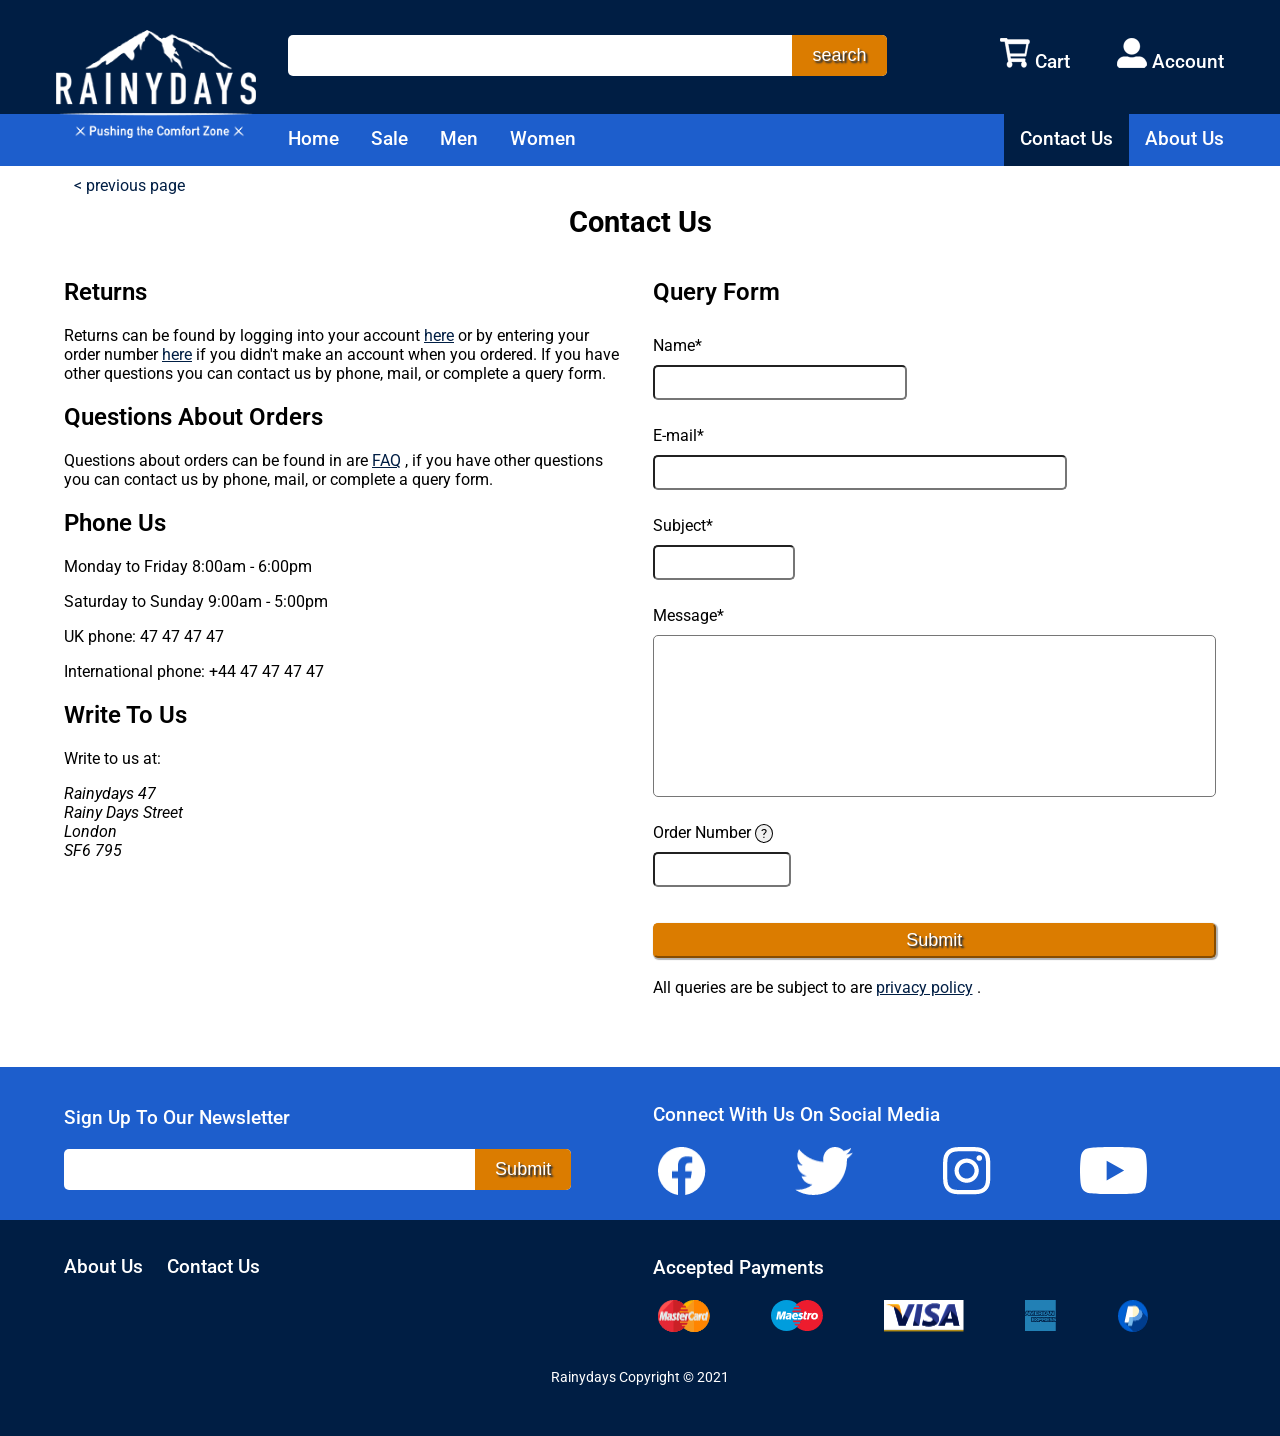
<file: contact.html>
<!DOCTYPE html>
<html lang="en-gb">
  <head>
    <meta charset="utf-8" />
    <meta name="viewport" content="width=device-width, initial-scale=1.0" />
    <meta name="author" content="Alexander Barrett" />
    <title>Rainydays | Contact Us</title>
    <meta name="description" content="Contact us here at Rainydays, by phone, mail, or query form." />
    <link rel="preconnect" href="https://fonts.googleapis.com" />
    <link rel="preconnect" href="https://fonts.gstatic.com" crossorigin />
    <link href="https://fonts.googleapis.com/css2?family=Roboto:ital,wght@0,100;0,300;0,400;0,500;0,700;0,900;1,100;1,300;1,400;1,500;1,700;1,900&display=swap" rel="stylesheet" />
    <link rel="stylesheet" href="css/pages/contacts.css" />
    <link rel="stylesheet" href="css/styles.css" />
    <script src="js/contact.js" type="module" defer></script>
    <!-- Hotjar Tracking Code for https://a-j-barrett.netlify.app/ -->
    <script>
      (function (h, o, t, j, a, r) {
        h.hj =
          h.hj ||
          function () {
            (h.hj.q = h.hj.q || []).push(arguments);
          };
        h._hjSettings = { hjid: 2855898, hjsv: 6 };
        a = o.getElementsByTagName("head")[0];
        r = o.createElement("script");
        r.async = 1;
        r.src = t + h._hjSettings.hjid + j + h._hjSettings.hjsv;
        a.appendChild(r);
      })(window, document, "https://static.hotjar.com/c/hotjar-", ".js?sv=");
    </script>
  </head>
  <body>
    <header>
      <div id="skip"><a href="#main-content">Skip to Main Content</a></div>
      <nav>
        <ul class="main-nav-container page-wrapper">
          <!-- menu drop down-->
          <li class="main-nav-menu">
            <label class="hamburger-label" for="menu-drop-down">
              <img src="images/interface_and_logo/menu_icon_1@2x.png" alt="Menu drop down" class="navigation-icons mobile-screen" />
            </label>
            <input type="checkbox" id="menu-drop-down" />
            <ul class="hamburger main-nav-menu">
              <li><a href="index.html">Home</a></li>
              <li class="sale-products"><a href="products.html?on_sale=true">Sale</a></li>
              <li class="mens-products"><a href="products.html?sex=men">Men</a></li>
              <li class="womens-products"><a href="products.html?sex=women">Women</a></li>
              <li id="current"><a href="contact.html">Contact Us</a></li>
              <li><a href="about.html">About Us</a></li>
            </ul>
          </li>
          <!-- search drop down-->
          <li class="main-nav-search">
            <label class="search-label" for="search-drop-down">
              <img src="images/interface_and_logo/search_icon_1@2x.png" alt="Search" class="navigation-icons mobile-screen" />
            </label>
            <input type="checkbox" id="search-drop-down" />
            <ul class="search main-nav-search">
              <li>
                <form id="search-form">
                  <div class="input-container search-drop">
                    <input type="search" name="search" class="search-bar" />
                    <input type="submit" value="search" class="search-button" />
                  </div>
                </form>
              </li>
            </ul>
          </li>
          <!--Logo-->
          <li class="main-nav-logo">
            <a href="index.html">
              <img src="images/interface_and_logo/RainyDays_Logo_white_mobile.png" alt="Rainydays Logo" class="logo_mobile mobile-screen" />
              <img src="images/interface_and_logo/RainyDays_Logo_white.png" alt="Rainydays Logo" class="desktop-logo" />
            </a>
          </li>
          <!--Cart-->
          <li class="main-nav-cart">
            <a href="cart.html" id="cart">
              <img src="images/interface_and_logo/empty_cart_icon_1@2x.png" alt="Cart Empty" class="navigation-icons" />
              <span class="desktop-nav">Cart</span>
            </a>
          </li>
          <li class="main-nav-account">
            <a href="account.html">
              <img src="images/interface_and_logo/account_icon_1@2x.png" alt="Account" class="navigation-icons" />
              <span class="desktop-nav">Account</span>
            </a>
          </li>
        </ul>
      </nav>
    </header>
    <main class="page-wrapper">
      <div class="page-bread-crumbs">
        <a onclick="history.back()">&#60; previous page</a>
      </div>
      <h1 id="main-content">Contact Us</h1>
      <div class="two-column-grid">
        <section class="contact-details">
          <h2>Returns</h2>
          <p>
            Returns can be found by logging into your account
            <a href="account.html">here</a>
            or by entering your order number
            <a href="#">here</a>
            if you didn't make an account when you ordered. If you have other questions you can contact us by phone, mail, or complete a query form.
          </p>
          <h2>Questions About Orders</h2>
          <p>
            Questions about orders can be found in are
            <a href="#">FAQ</a>
            , if you have other questions you can contact us by phone, mail, or complete a query form.
          </p>
          <h2>Phone Us</h2>
          <p>Monday to Friday 8:00am - 6:00pm</p>
          <p>Saturday to Sunday 9:00am - 5:00pm</p>
          <p>UK phone: 47 47 47 47</p>
          <p>International phone: +44 47 47 47 47</p>
          <h2>Write To Us</h2>
          <p>Write to us at:</p>
          <address>
            Rainydays 47
            <br />
            Rainy Days Street
            <br />
            London
            <br />
            SF6 795
          </address>
        </section>
        <section class="contact-form">
          <h2>Query Form</h2>
          <div class="success"></div>
          <form id="contact-form" action="#" method="POST" novalidate>
            <!--empty to avoid blank page-->
            <label for="fullname">Name*</label>
            <input type="text" id="fullname" name="name" />
            <div class="error" id="error-name"></div>
            <label for="email">E-mail*</label>
            <input type="email" id="email" name="email" />
            <div class="error" id="error-email"></div>
            <label for="subject">Subject*</label>
            <input type="text" id="subject" name="subject" />
            <div class="error" id="error-subject"></div>
            <label for="message">Message*</label>
            <textarea id="message" name="message"></textarea>
            <div class="error" id="error-message"></div>
            <label for="order-number">
              Order Number
              <span data-tool-tip="12 digit number emailed to you.">?</span>
            </label>
            <input type="number" id="order-number" name="order-number" />
            <div class="error" id="error-order-number"></div>
            <input type="submit" value="Submit" class="cta" />
          </form>
          <p>
            All queries are be subject to are
            <a href="#">privacy policy</a>
            .
          </p>
        </section>
      </div>
    </main>
    <footer>
      <section class="foot-top">
        <div class="two-column-grid page-wrapper">
          <div class="sign-up-container">
            <form class="sign-up">
              <label for="signup-email">Sign Up To Our Newsletter</label>
              <div class="input-container">
                <input type="email" name="signup-email" id="signup-email" class="email-input" />
                <input type="submit" value="Submit" class="submit-button" />
              </div>
            </form>
          </div>
          <div>
            <h2>Connect With Us On Social Media</h2>
            <div class="footer-icon-flexbox">
              <img src="images/interface_and_logo/icons/Icon-awesome-facebook.png" alt="Facebook Icon" />
              <img src="images/interface_and_logo/icons/Icon-awesome-twitter.png" alt="Twitter Icon" />
              <img src="images/interface_and_logo/icons/Icon-awesome-instagram.png" alt="Instagram Icon" />
              <img src="images/interface_and_logo/icons/Icon-awesome-youtube.png" alt="Youtube Icon" />
            </div>
          </div>
        </div>
      </section>
      <section class="foot-bot">
        <div class="two-column-grid page-wrapper">
          <div>
            <a href="about.html" class="">About Us</a>
            <a href="contact.html" class="">Contact Us</a>
          </div>
          <div class="payment-icons">
            <h2>Accepted Payments</h2>
            <div class="footer-icon-flexbox">
              <img src="images/interface_and_logo/icons/mastercard_logo_1x.png" alt="Mastercard Logo" />
              <img src="images/interface_and_logo/icons/maestro_logo_1x.png" alt="Maestro Logo" />
              <img src="images/interface_and_logo/icons/visa_logo_1x.png" alt="Visa Logo" />
              <img src="images/interface_and_logo/icons/american_express_logo_1x.png" alt="American Express Logo" />
              <img src="images/interface_and_logo/icons/pay_pal_logo.png" alt="Pay Pal Logo" />
            </div>
          </div>
        </div>
        <div class="footer-copyright">
          <span>Rainydays Copyright &copy; 2021</span>
        </div>
      </section>
    </footer>
  </body>
</html>
</file>
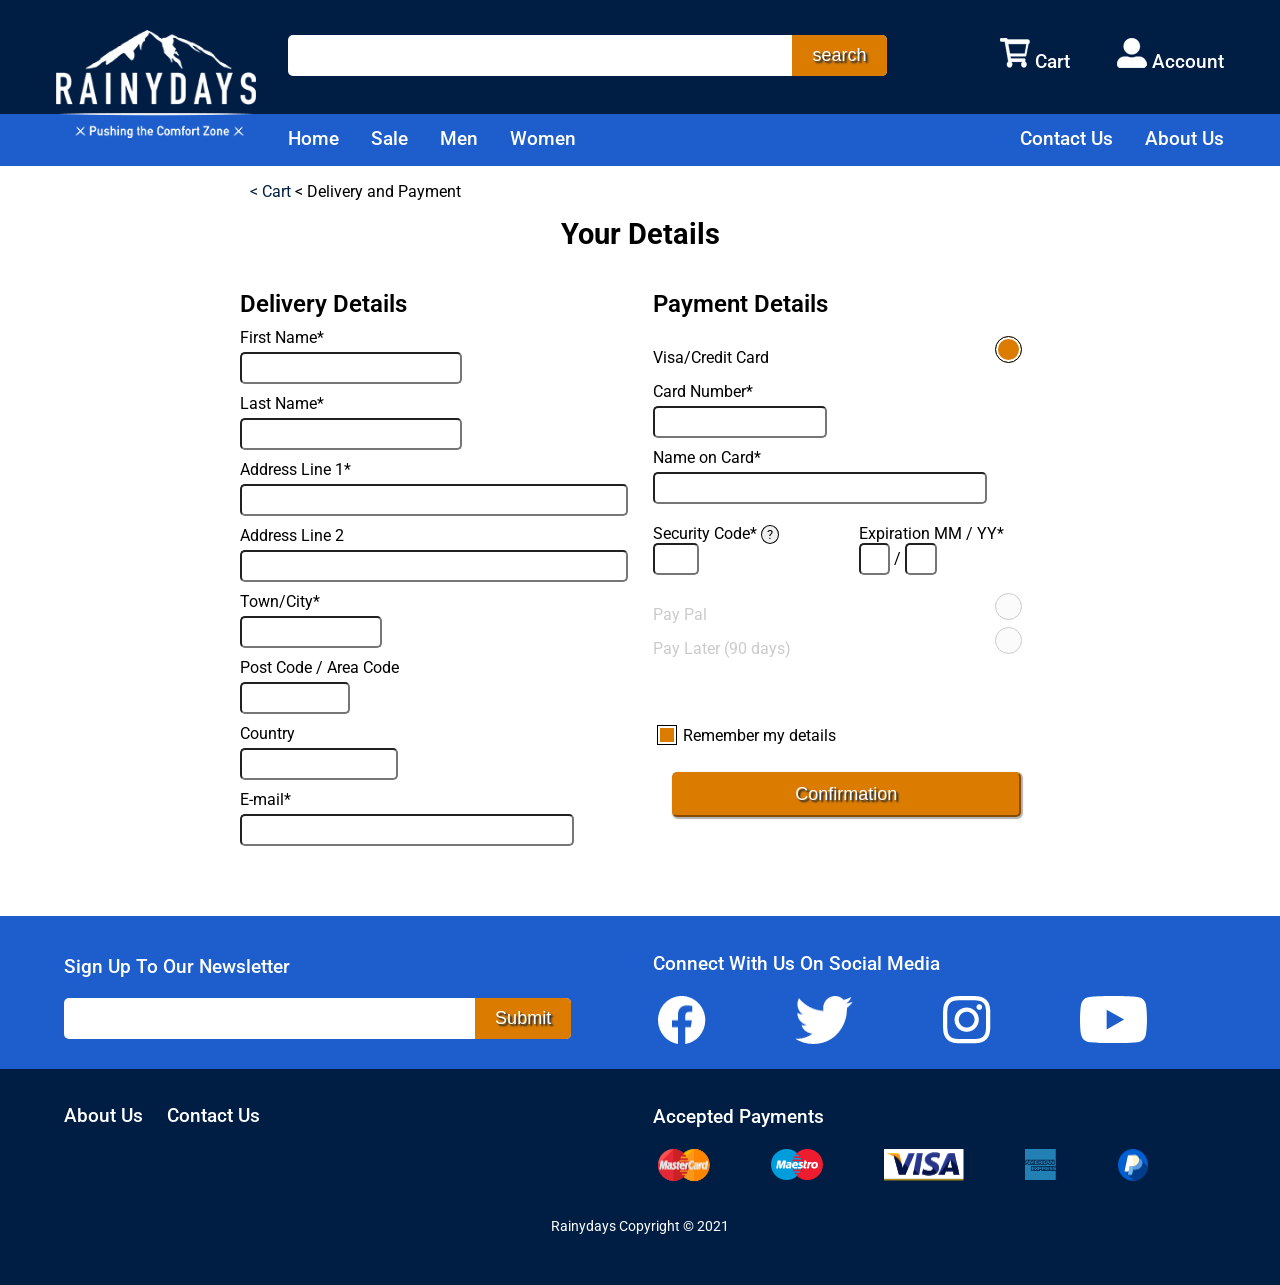
<file: details_checkout.html>
<!DOCTYPE html>
<html lang="en-gb">
  <head>
    <meta charset="utf-8" />
    <meta name="viewport" content="width=device-width, initial-scale=1.0" />
    <meta name="author" content="Alexander Barrett" />
    <title>Rainydays | Your Delivery and Payment Details</title>
    <meta name="description" content="Your delivery address for items to be ship and payment details" />
    <link rel="preconnect" href="https://fonts.googleapis.com" />
    <link rel="preconnect" href="https://fonts.gstatic.com" crossorigin />
    <link href="https://fonts.googleapis.com/css2?family=Roboto:ital,wght@0,100;0,300;0,400;0,500;0,700;0,900;1,100;1,300;1,400;1,500;1,700;1,900&display=swap" rel="stylesheet" />
    <link rel="stylesheet" href="css/styles.css" />
    <link rel="stylesheet" href="css/pages/details_checkout.css" />
    <script src="js/details_checkout.js" type="module" defer></script>
    <!-- Hotjar Tracking Code for https://a-j-barrett.netlify.app/ -->
    <script>
      (function (h, o, t, j, a, r) {
        h.hj =
          h.hj ||
          function () {
            (h.hj.q = h.hj.q || []).push(arguments);
          };
        h._hjSettings = { hjid: 2855898, hjsv: 6 };
        a = o.getElementsByTagName("head")[0];
        r = o.createElement("script");
        r.async = 1;
        r.src = t + h._hjSettings.hjid + j + h._hjSettings.hjsv;
        a.appendChild(r);
      })(window, document, "https://static.hotjar.com/c/hotjar-", ".js?sv=");
    </script>
  </head>
  <body>
    <header>
      <div id="skip"><a href="#main-content">Skip to Main Content</a></div>
      <nav>
        <ul class="main-nav-container page-wrapper">
          <!-- menu drop down-->
          <li class="main-nav-menu">
            <label class="hamburger-label" for="menu-drop-down">
              <img src="images/interface_and_logo/menu_icon_1@2x.png" alt="Menu drop down" class="navigation-icons mobile-screen" />
            </label>
            <input type="checkbox" id="menu-drop-down" />
            <ul class="hamburger main-nav-menu">
              <li><a href="index.html">Home</a></li>
              <li class="sale-products"><a href="products.html?on_sale=true">Sale</a></li>
              <li class="mens-products"><a href="products.html?sex=men">Men</a></li>
              <li class="womens-products"><a href="products.html?sex=women">Women</a></li>
              <li><a href="contact.html">Contact Us</a></li>
              <li><a href="about.html">About Us</a></li>
            </ul>
          </li>
          <!-- search drop down-->
          <li class="main-nav-search">
            <label class="search-label" for="search-drop-down">
              <img src="images/interface_and_logo/search_icon_1@2x.png" alt="Search" class="navigation-icons mobile-screen" />
            </label>
            <input type="checkbox" id="search-drop-down" />
            <ul class="search main-nav-search">
              <li>
                <form id="search-form">
                  <div class="input-container search-drop">
                    <input type="search" name="search" class="search-bar" />
                    <input type="submit" value="search" class="search-button" />
                  </div>
                </form>
              </li>
            </ul>
          </li>
          <!--Logo-->
          <li class="main-nav-logo">
            <a href="index.html">
              <img src="images/interface_and_logo/RainyDays_Logo_white_mobile.png" alt="Rainydays Logo" class="logo_mobile mobile-screen" />
              <img src="images/interface_and_logo/RainyDays_Logo_white.png" alt="Rainydays Logo" class="desktop-logo" />
            </a>
          </li>
          <!--Cart-->
          <li class="main-nav-cart">
            <a href="cart.html" id="cart">
              <img src="images/interface_and_logo/full_cart.png" alt="Full Cart" class="navigation-icons" />
              <span class="desktop-nav">Cart</span>
            </a>
          </li>
          <li class="main-nav-account">
            <a href="account.html">
              <img src="images/interface_and_logo/account_icon_1@2x.png" alt="Account" class="navigation-icons" />
              <span class="desktop-nav">Account</span>
            </a>
          </li>
        </ul>
      </nav>
    </header>
    <main class="page-wrapper-medium">
      <div class="page-bread-crumbs">
        <p>
          <a onclick="history.back()">&#60; Cart</a>
          &#60; Delivery and Payment
        </p>
      </div>
      <h1 id="main-content">Your Details</h1>
      <form id="details-form" action="order_confirmation.html" method="get">
        <div class="two-column-grid">
          <section class="delivery-details">
            <h2 class="remove-margin-bottom">Delivery Details</h2>

            <div class="payment-details-form">
              <label for="first-name">First Name*</label>
              <input type="text" id="first-name" name="first-name" />
              <div class="error" id="error-first-name"></div>
              <label for="last-name">Last Name*</label>
              <input type="text" id="last-name" name="last-name" />
              <div class="error" id="error-last-name"></div>
              <label for="address-1">Address Line 1*</label>
              <input type="text" id="address-1" name="address-1" />
              <div class="error" id="error-address-1"></div>
              <label for="address-2">Address Line 2</label>
              <input type="text" id="address-2" name="address-2" />
              <!-- <div class="error" id="error-address-2"></div> -->
              <label for="town-city">Town/City*</label>
              <input type="text" id="town-city" name="town-city" />
              <div class="error" id="error-town-city"></div>
              <label for="post-code">Post Code / Area Code</label>
              <input type="text" id="post-code" name="post-code" />
              <div class="error" id="error-post-code"></div>
              <label for="country">Country</label>
              <input type="text" id="country" name="country" />
              <div class="error" id="error-country"></div>
              <label for="email">E-mail*</label>
              <input type="email" id="email" name="email" />
              <div class="error" id="error-email"></div>
            </div>
          </section>
          <section>
            <h2>Payment Details</h2>
            <div class="payment-details-form">
              <div class="payment-type-select">
                <label for="visa" class="label-checked">Visa/Credit Card</label>
                <input type="radio" name="payment-type" id="visa" value="visa" checked="checked" />
              </div>
              <label for="card-number">Card Number*</label>
              <input type="number" id="card-number" name="card-number" />
              <div class="error" id="error-card-number"></div>
              <label for="name-card">Name on Card*</label>
              <input type="text" id="name-card" name="name-card" />
              <div class="error" id="error-name-card"></div>
              <div class="security-expiration-grid">
                <div class="payment-security-code">
                  <label for="security-code">
                    Security Code*
                    <span data-tool-tip="Last 3 digits of cvv code on back of card">?</span>
                  </label>
                  <div>
                    <input type="number" id="security-code" name="security-code" />
                    <div class="error" id="error-security-code"></div>
                  </div>
                </div>
                <div class="payment-security-code">
                  <label for="expiration-date-month">Expiration MM</label>
                  <label for="expiration-date-year">/ YY*</label>
                  <div>
                    <input type="number" id="expiration-date-month" name="expiration-date" />
                    <span>/</span>
                    <input type="number" id="expiration-date-year" name="expiration-date" />
                  </div>
                  <div class="error" id="error-date"></div>
                </div>
              </div>
              <div class="payment-type-select disabled">
                <label for="pay-pal">Pay Pal</label>
                <input type="radio" name="payment-type" id="pay-pal" value="pay-pal" disabled />
              </div>
              <div class="payment-type-select disabled">
                <label for="pay-later">Pay Later (90 days)</label>
                <input type="radio" name="payment-type" id="pay-later" value="pay-later" disabled />
              </div>
            </div>
            <div class="remember-details">
              <input type="checkbox" id="remember-me" name="" checked />
              <label for="remember-me">Remember my details</label>
            </div>
            <div class="button-container">
              <input type="submit" value="Confirmation" class="cta" />
            </div>
          </section>
        </div>
      </form>
    </main>
    <footer>
      <section class="foot-top">
        <div class="two-column-grid page-wrapper">
          <div class="sign-up-container">
            <form class="sign-up">
              <label for="signup-email">Sign Up To Our Newsletter</label>
              <div class="input-container">
                <input type="email" name="signup-email" id="signup-email" class="email-input" />
                <input type="submit" value="Submit" class="submit-button" />
              </div>
            </form>
          </div>
          <div>
            <h2>Connect With Us On Social Media</h2>
            <div class="footer-icon-flexbox">
              <img src="images/interface_and_logo/icons/Icon-awesome-facebook.png" alt="Facebook Icon" />
              <img src="images/interface_and_logo/icons/Icon-awesome-twitter.png" alt="Twitter Icon" />
              <img src="images/interface_and_logo/icons/Icon-awesome-instagram.png" alt="Instagram Icon" />
              <img src="images/interface_and_logo/icons/Icon-awesome-youtube.png" alt="Youtube Icon" />
            </div>
          </div>
        </div>
      </section>
      <section class="foot-bot">
        <div class="two-column-grid page-wrapper">
          <div>
            <a href="about.html" class="">About Us</a>
            <a href="contact.html" class="">Contact Us</a>
          </div>
          <div class="payment-icons">
            <h2>Accepted Payments</h2>
            <div class="footer-icon-flexbox">
              <img src="images/interface_and_logo/icons/mastercard_logo_1x.png" alt="Mastercard Logo" />
              <img src="images/interface_and_logo/icons/maestro_logo_1x.png" alt="Maestro Logo" />
              <img src="images/interface_and_logo/icons/visa_logo_1x.png" alt="Visa Logo" />
              <img src="images/interface_and_logo/icons/american_express_logo_1x.png" alt="American Express Logo" />
              <img src="images/interface_and_logo/icons/pay_pal_logo.png" alt="Pay Pal Logo" />
            </div>
          </div>
        </div>
        <div class="footer-copyright">
          <span>Rainydays Copyright &copy; 2021</span>
        </div>
      </section>
    </footer>
  </body>
</html>
</file>
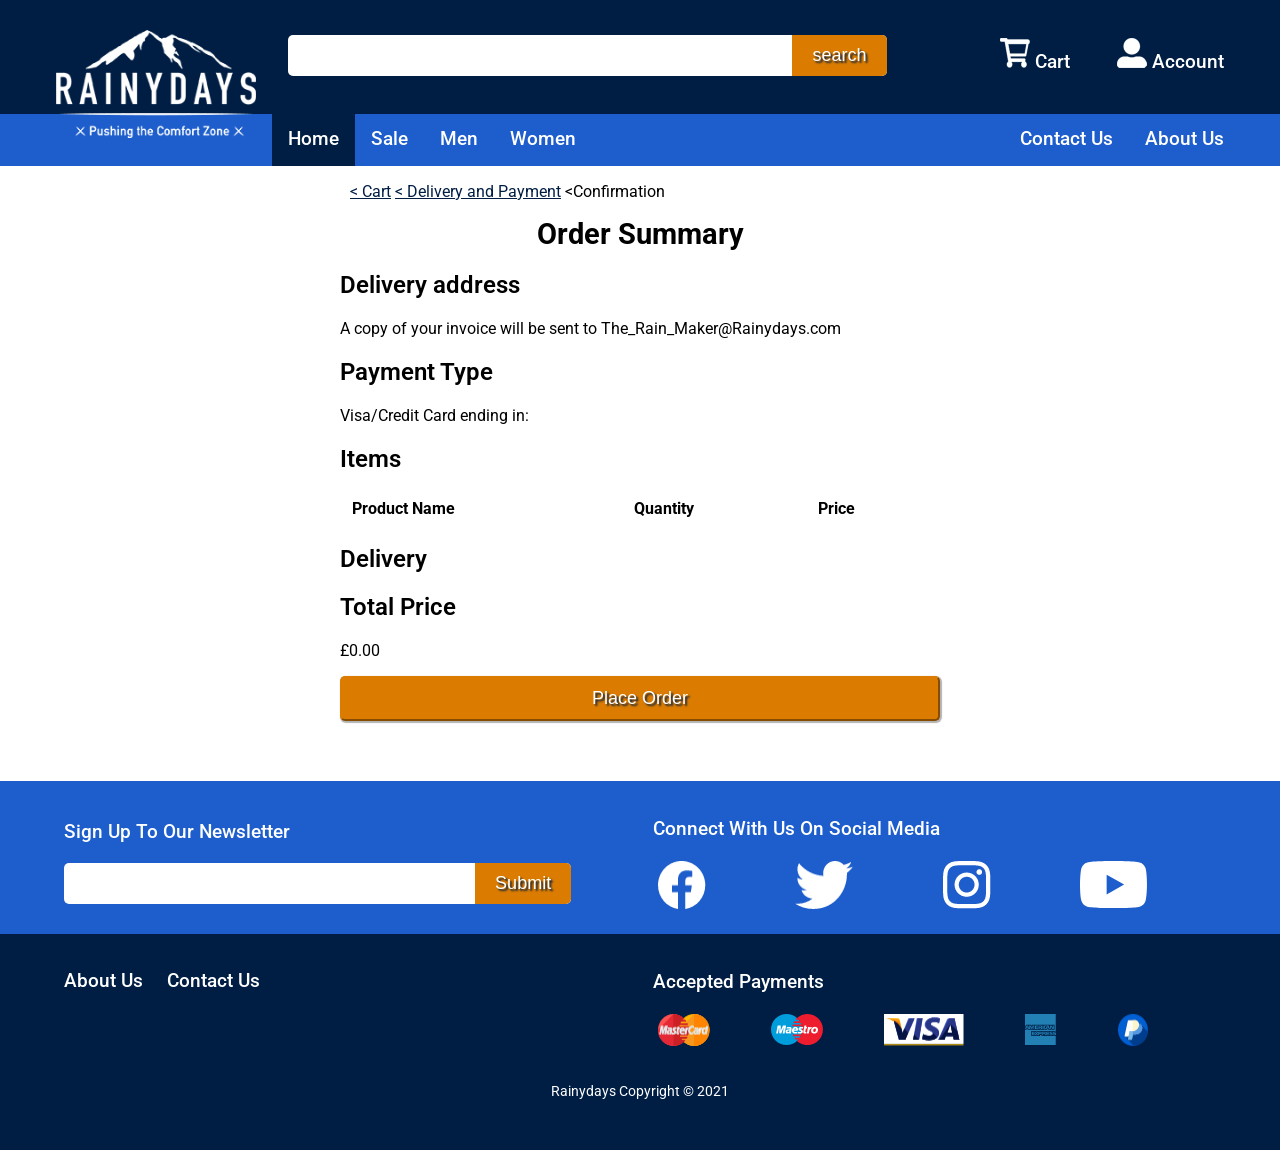
<file: order_confirmation.html>
<!DOCTYPE html>
<html lang="en-gb">
  <head>
    <meta charset="utf-8" />
    <meta name="viewport" content="width=device-width, initial-scale=1.0" />
    <meta name="author" content="Alexander Barrett" />
    <title>Rainydays | Summary of your order</title>
    <meta name="description" content="Summary of your order." />
    <link rel="preconnect" href="https://fonts.googleapis.com" />
    <link rel="preconnect" href="https://fonts.gstatic.com" crossorigin />
    <link href="https://fonts.googleapis.com/css2?family=Roboto:ital,wght@0,100;0,300;0,400;0,500;0,700;0,900;1,100;1,300;1,400;1,500;1,700;1,900&display=swap" rel="stylesheet" />
    <link rel="stylesheet" href="css/styles.css" />
    <link rel="stylesheet" href="css/pages/order_confirmation.css" />
    <script src="js/order_confirmation.js" type="module" defer></script>
    <!-- Hotjar Tracking Code for https://a-j-barrett.netlify.app/ -->
    <script>
      (function (h, o, t, j, a, r) {
        h.hj =
          h.hj ||
          function () {
            (h.hj.q = h.hj.q || []).push(arguments);
          };
        h._hjSettings = { hjid: 2855898, hjsv: 6 };
        a = o.getElementsByTagName("head")[0];
        r = o.createElement("script");
        r.async = 1;
        r.src = t + h._hjSettings.hjid + j + h._hjSettings.hjsv;
        a.appendChild(r);
      })(window, document, "https://static.hotjar.com/c/hotjar-", ".js?sv=");
    </script>
  </head>
  <body>
    <header>
      <div id="skip"><a href="#main-content">Skip to Main Content</a></div>
      <nav>
        <ul class="main-nav-container page-wrapper">
          <!-- menu drop down-->
          <li class="main-nav-menu">
            <label class="hamburger-label" for="menu-drop-down">
              <img src="images/interface_and_logo/menu_icon_1@2x.png" alt="Menu drop down" class="navigation-icons mobile-screen" />
            </label>
            <input type="checkbox" id="menu-drop-down" />
            <ul class="hamburger main-nav-menu">
              <li id="current"><a href="index.html">Home</a></li>
              <li class="sale-products"><a href="products.html?on_sale=true">Sale</a></li>
              <li class="mens-products"><a href="products.html?sex=men">Men</a></li>
              <li class="womens-products"><a href="products.html?sex=women">Women</a></li>
              <li><a href="contact.html">Contact Us</a></li>
              <li><a href="about.html">About Us</a></li>
            </ul>
          </li>
          <!-- search drop down-->
          <li class="main-nav-search">
            <label class="search-label" for="search-drop-down">
              <img src="images/interface_and_logo/search_icon_1@2x.png" alt="Search" class="navigation-icons mobile-screen" />
            </label>
            <input type="checkbox" id="search-drop-down" />
            <ul class="search main-nav-search">
              <li>
                <form id="search-form">
                  <div class="input-container search-drop">
                    <input type="search" name="search" class="search-bar" />
                    <input type="submit" value="search" class="search-button" />
                  </div>
                </form>
              </li>
            </ul>
          </li>
          <!--Logo-->
          <li class="main-nav-logo">
            <a href="index.html">
              <img src="images/interface_and_logo/RainyDays_Logo_white_mobile.png" alt="Rainydays Logo" class="logo_mobile mobile-screen" />
              <img src="images/interface_and_logo/RainyDays_Logo_white.png" alt="Rainydays Logo" class="desktop-logo" />
            </a>
          </li>
          <!--Cart-->
          <li class="main-nav-cart">
            <a href="cart.html" id="cart">
              <img src="images/interface_and_logo/full_cart.png" alt="Full Cart" class="navigation-icons" />
              <span class="desktop-nav">Cart</span>
            </a>
          </li>
          <li class="main-nav-account">
            <a href="account.html">
              <img src="images/interface_and_logo/account_icon_1@2x.png" alt="Account" class="navigation-icons" />
              <span class="desktop-nav">Account</span>
            </a>
          </li>
        </ul>
      </nav>
    </header>
    <main class="page-wrapper-small">
      <div class="page-bread-crumbs">
        <p>
          <a href="cart.html">&#60; Cart</a>
          <a href="details_checkout.html">&#60; Delivery and Payment</a>
          &#60;Confirmation
        </p>
      </div>
      <h1 id="main-content">Order Summary</h1>
      <section>
        <h2>Delivery address</h2>
        <address></address>
        <p>
          A copy of your invoice will be sent to
          <span class="email-container">The_Rain_Maker@Rainydays.com</span>
        </p>
        <h2>Payment Type</h2>
        <p id="payment-type">Visa/Credit Card ending in:</p>
        <h2>Items</h2>
        <table>
          <tr>
            <th>Product Name</th>
            <th>Quantity</th>
            <th>Price</th>
          </tr>
        </table>
        <h2>Delivery</h2>
        <p id="delivery-type"></p>
        <h2>Total Price</h2>
        <p id="total-price">£0.00</p>
        <div class="button-container">
          <button class="cta">Place Order</button>
          <!-- <a href="order_success.html" class="cta">Place Order</a> -->
        </div>
      </section>
    </main>
    <footer>
      <section class="foot-top">
        <div class="two-column-grid page-wrapper">
          <div class="sign-up-container">
            <form class="sign-up">
              <label for="signup-email">Sign Up To Our Newsletter</label>
              <div class="input-container">
                <input type="email" name="signup-email" id="signup-email" class="email-input" />
                <input type="submit" value="Submit" class="submit-button" />
              </div>
            </form>
          </div>
          <div>
            <h2>Connect With Us On Social Media</h2>
            <div class="footer-icon-flexbox">
              <img src="images/interface_and_logo/icons/Icon-awesome-facebook.png" alt="Facebook Icon" />
              <img src="images/interface_and_logo/icons/Icon-awesome-twitter.png" alt="Twitter Icon" />
              <img src="images/interface_and_logo/icons/Icon-awesome-instagram.png" alt="Instagram Icon" />
              <img src="images/interface_and_logo/icons/Icon-awesome-youtube.png" alt="Youtube Icon" />
            </div>
          </div>
        </div>
      </section>
      <section class="foot-bot">
        <div class="two-column-grid page-wrapper">
          <div>
            <a href="about.html" class="">About Us</a>
            <a href="contact.html" class="">Contact Us</a>
          </div>
          <div class="payment-icons">
            <h2>Accepted Payments</h2>
            <div class="footer-icon-flexbox">
              <img src="images/interface_and_logo/icons/mastercard_logo_1x.png" alt="Mastercard Logo" />
              <img src="images/interface_and_logo/icons/maestro_logo_1x.png" alt="Maestro Logo" />
              <img src="images/interface_and_logo/icons/visa_logo_1x.png" alt="Visa Logo" />
              <img src="images/interface_and_logo/icons/american_express_logo_1x.png" alt="American Express Logo" />
              <img src="images/interface_and_logo/icons/pay_pal_logo.png" alt="Pay Pal Logo" />
            </div>
          </div>
        </div>
        <div class="footer-copyright">
          <span>Rainydays Copyright &copy; 2021</span>
        </div>
      </section>
    </footer>
  </body>
</html>
</file>
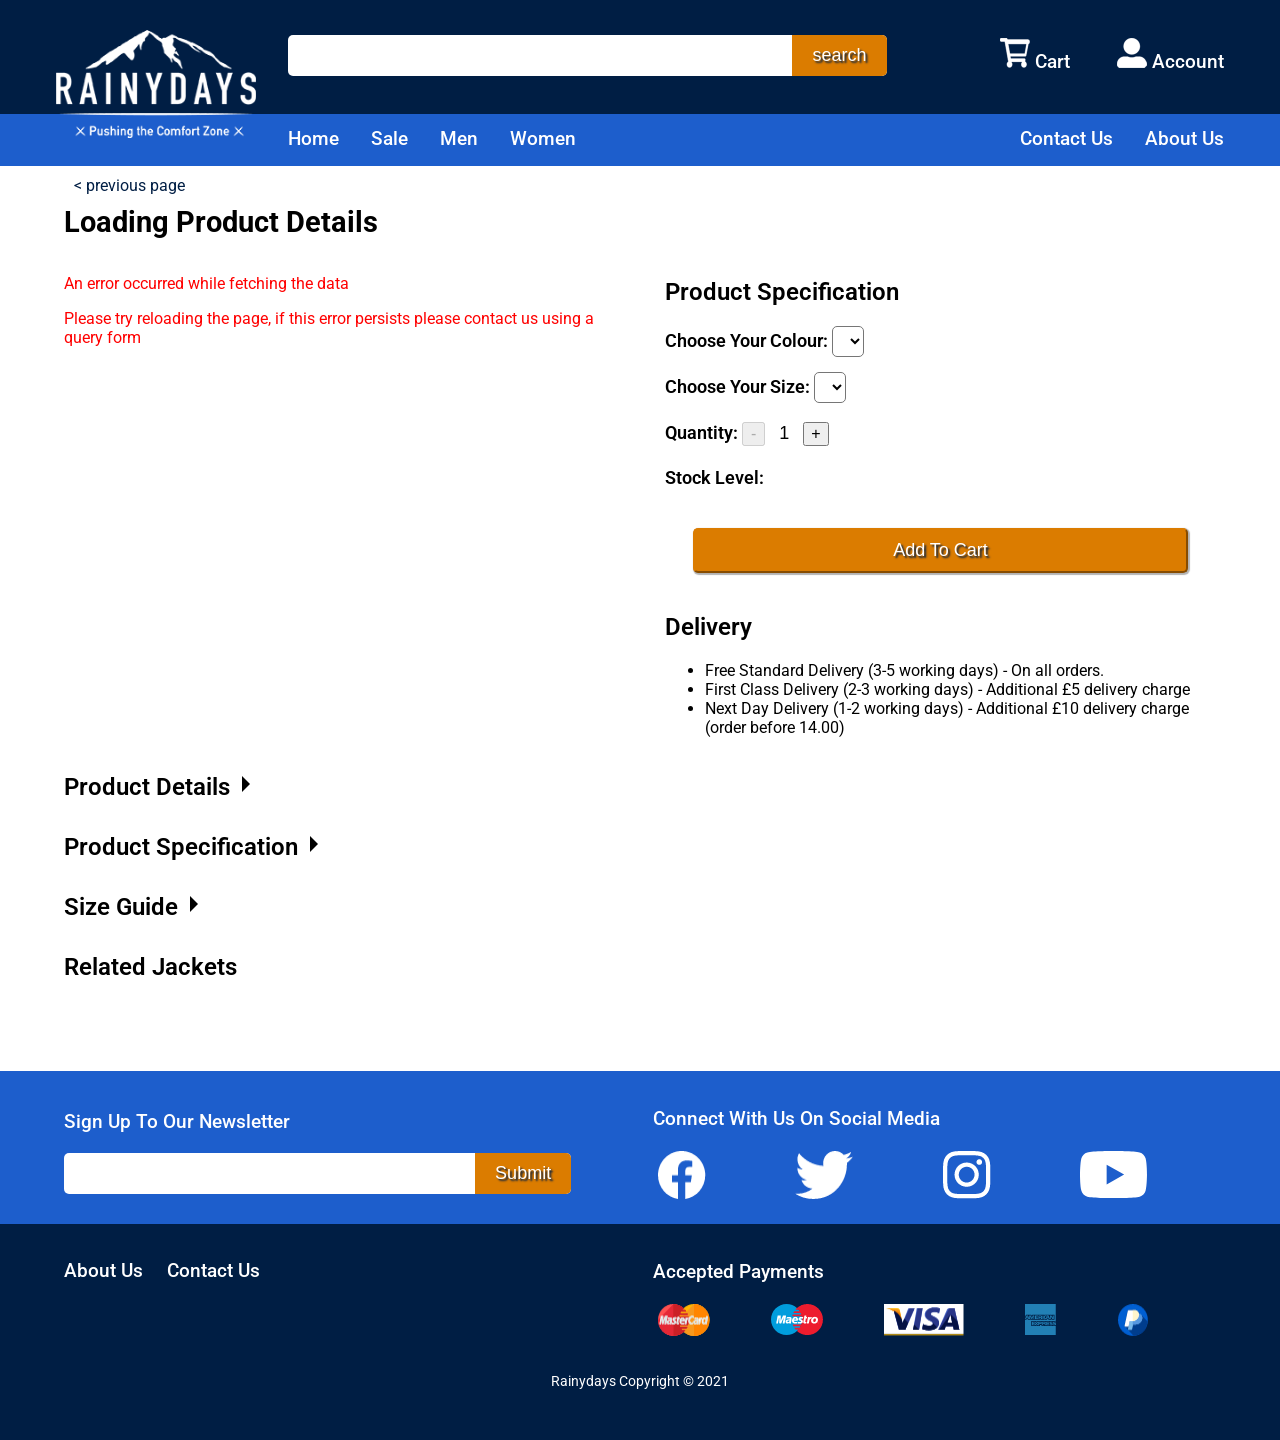
<file: product.html>
<!DOCTYPE html>
<html lang="en-gb">
  <head>
    <meta charset="utf-8" />
    <meta name="viewport" content="width=device-width, initial-scale=1.0" />
    <meta name="author" content="Alexander Barrett" />
    <title>Rainydays | Men's Zip Down Waterproof II Jacket</title>
    <meta name="description" content="Men's Zip Down Waterproof II Jacket by Peter Storm. Available in red/yellow/black. Sizes small to 3X-large. Price £50 was £74.99" />
    <link rel="preconnect" href="https://fonts.googleapis.com" />
    <link rel="preconnect" href="https://fonts.gstatic.com" crossorigin />
    <link href="https://fonts.googleapis.com/css2?family=Roboto:ital,wght@0,100;0,300;0,400;0,500;0,700;0,900;1,100;1,300;1,400;1,500;1,700;1,900&display=swap" rel="stylesheet" />
    <link rel="stylesheet" href="css/styles.css" />
    <link rel="stylesheet" href="css/pages/product.css" />
    <script src="js/product.js" type="module" defer></script>
    <!-- Hotjar Tracking Code for https://a-j-barrett.netlify.app/ -->
    <script>
      (function (h, o, t, j, a, r) {
        h.hj =
          h.hj ||
          function () {
            (h.hj.q = h.hj.q || []).push(arguments);
          };
        h._hjSettings = { hjid: 2855898, hjsv: 6 };
        a = o.getElementsByTagName("head")[0];
        r = o.createElement("script");
        r.async = 1;
        r.src = t + h._hjSettings.hjid + j + h._hjSettings.hjsv;
        a.appendChild(r);
      })(window, document, "https://static.hotjar.com/c/hotjar-", ".js?sv=");
    </script>
  </head>
  <body>
    <header>
      <div id="skip"><a href="#main-content">Skip to Main Content</a></div>
      <!-- Lightbox after adding to cart, at top to cover whole page-->

      <nav>
        <ul class="main-nav-container page-wrapper">
          <!-- menu drop down-->
          <li class="main-nav-menu">
            <label class="hamburger-label" for="menu-drop-down">
              <img src="images/interface_and_logo/menu_icon_1@2x.png" alt="Menu drop down" class="navigation-icons mobile-screen" />
            </label>
            <input type="checkbox" id="menu-drop-down" />
            <ul class="hamburger main-nav-menu">
              <li><a href="index.html">Home</a></li>
              <li class="sale-products"><a href="products.html?on_sale=true">Sale</a></li>
              <li class="mens-products"><a href="products.html?sex=men">Men</a></li>
              <li class="womens-products"><a href="products.html?sex=women">Women</a></li>
              <li><a href="contact.html">Contact Us</a></li>
              <li><a href="about.html">About Us</a></li>
            </ul>
          </li>
          <!-- search drop down-->
          <li class="main-nav-search">
            <label class="search-label" for="search-drop-down">
              <img src="images/interface_and_logo/search_icon_1@2x.png" alt="Search" class="navigation-icons mobile-screen" />
            </label>
            <input type="checkbox" id="search-drop-down" />
            <ul class="search main-nav-search">
              <li>
                <form id="search-form">
                  <div class="input-container search-drop">
                    <input type="search" name="search" class="search-bar" />
                    <input type="submit" value="search" class="search-button" />
                  </div>
                </form>
              </li>
            </ul>
          </li>
          <!--Logo-->
          <li class="main-nav-logo">
            <a href="index.html">
              <img src="images/interface_and_logo/RainyDays_Logo_white_mobile.png" alt="Rainydays Logo" class="logo_mobile mobile-screen" />
              <img src="images/interface_and_logo/RainyDays_Logo_white.png" alt="Rainydays Logo" class="desktop-logo" />
            </a>
          </li>
          <!--Cart-->
          <li class="main-nav-cart">
            <a href="cart.html" id="cart">
              <img src="images/interface_and_logo/empty_cart_icon_1@2x.png" alt="Cart Empty" class="navigation-icons" />
              <span class="desktop-nav">Cart</span>
            </a>
          </li>
          <li class="main-nav-account">
            <a href="account.html">
              <img src="images/interface_and_logo/account_icon_1@2x.png" alt="Account" class="navigation-icons" />
              <span class="desktop-nav">Account</span>
            </a>
          </li>
        </ul>
      </nav>
    </header>
    <main class="page-wrapper">
      <div class="page-bread-crumbs">
        <a onclick="history.back()">&#60; previous page</a>
      </div>
      <h1 id="main-content">Loading Product Details</h1>
      <section>
        <div class="product-page-container">
          <div class="product-image-container">
            <div class="images-container">
              <!-- JS adds radio inputs and images to flick between -->
            </div>
            <div class="product-thumbnails">
              <!-- JS adds thumbnail images as radio button labels -->
            </div>
          </div>
          <div class="product-specification-selection">
            <h2>Product Specification</h2>
            <h3 class="price-container">
              <!-- Js adds prices -->
            </h3>
            <form action="" method="get" class="product-form">
              <div class="colour-selection">
                <label for="colour">Choose Your Colour:</label>
                <select name="colour" id="colour">
                  <!-- Js adds colour options -->
                </select>
              </div>
              <div class="size-selection">
                <label for="size">Choose Your Size:</label>
                <select name="size" id="size">
                  <!-- JS adds radio buttons for available sizes -->
                </select>
              </div>
              <div class="select-size-error"></div>
              <div class="quantity">
                <label for="quantity">Quantity:</label>
                <button class="minus-button" type="button" disabled>-</button>
                <input type="number" id="quantity" value="1" readonly="readonly" />
                <button class="plus-button" type="button">+</button>
              </div>
              <div class="stock">
                <p>
                  Stock Level:
                  <span class="stock-container"><!-- JS adds stock levels when size selected --></span>
                </p>
              </div>
              <div class="button-container">
                <input type="submit" value="Add To Cart" class="cta" id="submit-product" />
              </div>
            </form>
            <div id="lightbox-container"></div>
            <div class="">
              <h2 class="">Delivery</h2>
              <ul>
                <li>Free Standard Delivery (3-5 working days) - On all orders.</li>
                <li>First Class Delivery (2-3 working days) - Additional £5 delivery charge</li>
                <li>Next Day Delivery (1-2 working days) - Additional £10 delivery charge (order before 14.00)</li>
              </ul>
            </div>
          </div>
        </div>
      </section>
      <section class="further-details">
        <div class="collapsed-section-product product-section">
          <h2 class="product-section-heading">Product Details</h2>
          <div class="product-details-container">
            <!-- JS fills product details-->
          </div>
        </div>
        <div class="collapsed-section-product product-section">
          <h2 class="product-section-heading">Product Specification</h2>
          <ul class="product-specification-container">
            <!-- JS created list -->
          </ul>
        </div>
        <div class="collapsed-section-product product-section">
          <h2 class="product-section-heading">Size Guide</h2>
          <table>
            <tr>
              <th>Product Size</th>
              <th>Chest (cm)</th>
              <th>Arm (cm)</th>
              <th>Length (cm)</th>
            </tr>
            <tr>
              <td>S</td>
              <td>85-90</td>
              <td>60</td>
              <td>90</td>
            </tr>
            <tr>
              <td>M</td>
              <td>91-98</td>
              <td>65</td>
              <td>95</td>
            </tr>
            <tr>
              <td>L</td>
              <td>99-107</td>
              <td>70</td>
              <td>100</td>
            </tr>
            <tr>
              <td>XL</td>
              <td>108-117</td>
              <td>75</td>
              <td>105</td>
            </tr>
            <tr>
              <td>XXL</td>
              <td>118-128</td>
              <td>80</td>
              <td>110</td>
            </tr>
            <tr>
              <td>3XL</td>
              <td>129-149</td>
              <td>85</td>
              <td>115</td>
            </tr>
          </table>
        </div>
      </section>
      <section>
        <h2>Related Jackets</h2>
        <div class="product-list-grid">
          
          </div>
        </div>
      </section>
    </main>
    <footer>
      <section class="foot-top">
        <div class="two-column-grid page-wrapper">
          <div class="sign-up-container">
            <form class="sign-up">
              <label for="signup-email">Sign Up To Our Newsletter</label>
              <div class="input-container">
                <input type="email" name="signup-email" id="signup-email" class="email-input" />
                <input type="submit" value="Submit" class="submit-button" />
              </div>
            </form>
          </div>
          <div>
            <h2>Connect With Us On Social Media</h2>
            <div class="footer-icon-flexbox">
              <img src="images/interface_and_logo/icons/Icon-awesome-facebook.png" alt="Facebook Icon" />
              <img src="images/interface_and_logo/icons/Icon-awesome-twitter.png" alt="Twitter Icon" />
              <img src="images/interface_and_logo/icons/Icon-awesome-instagram.png" alt="Instagram Icon" />
              <img src="images/interface_and_logo/icons/Icon-awesome-youtube.png" alt="Youtube Icon" />
            </div>
          </div>
        </div>
      </section>
      <section class="foot-bot">
        <div class="two-column-grid page-wrapper">
          <div>
            <a href="about.html" class="">About Us</a>
            <a href="contact.html" class="">Contact Us</a>
          </div>
          <div class="payment-icons">
            <h2>Accepted Payments</h2>
            <div class="footer-icon-flexbox">
              <img src="images/interface_and_logo/icons/mastercard_logo_1x.png" alt="Mastercard Logo" />
              <img src="images/interface_and_logo/icons/maestro_logo_1x.png" alt="Maestro Logo" />
              <img src="images/interface_and_logo/icons/visa_logo_1x.png" alt="Visa Logo" />
              <img src="images/interface_and_logo/icons/american_express_logo_1x.png" alt="American Express Logo" />
              <img src="images/interface_and_logo/icons/pay_pal_logo.png" alt="Pay Pal Logo" />
            </div>
          </div>
        </div>
        <div class="footer-copyright">
          <span>Rainydays Copyright &copy; 2021</span>
        </div>
      </section>
    </footer>
  </body>
</html>
</file>
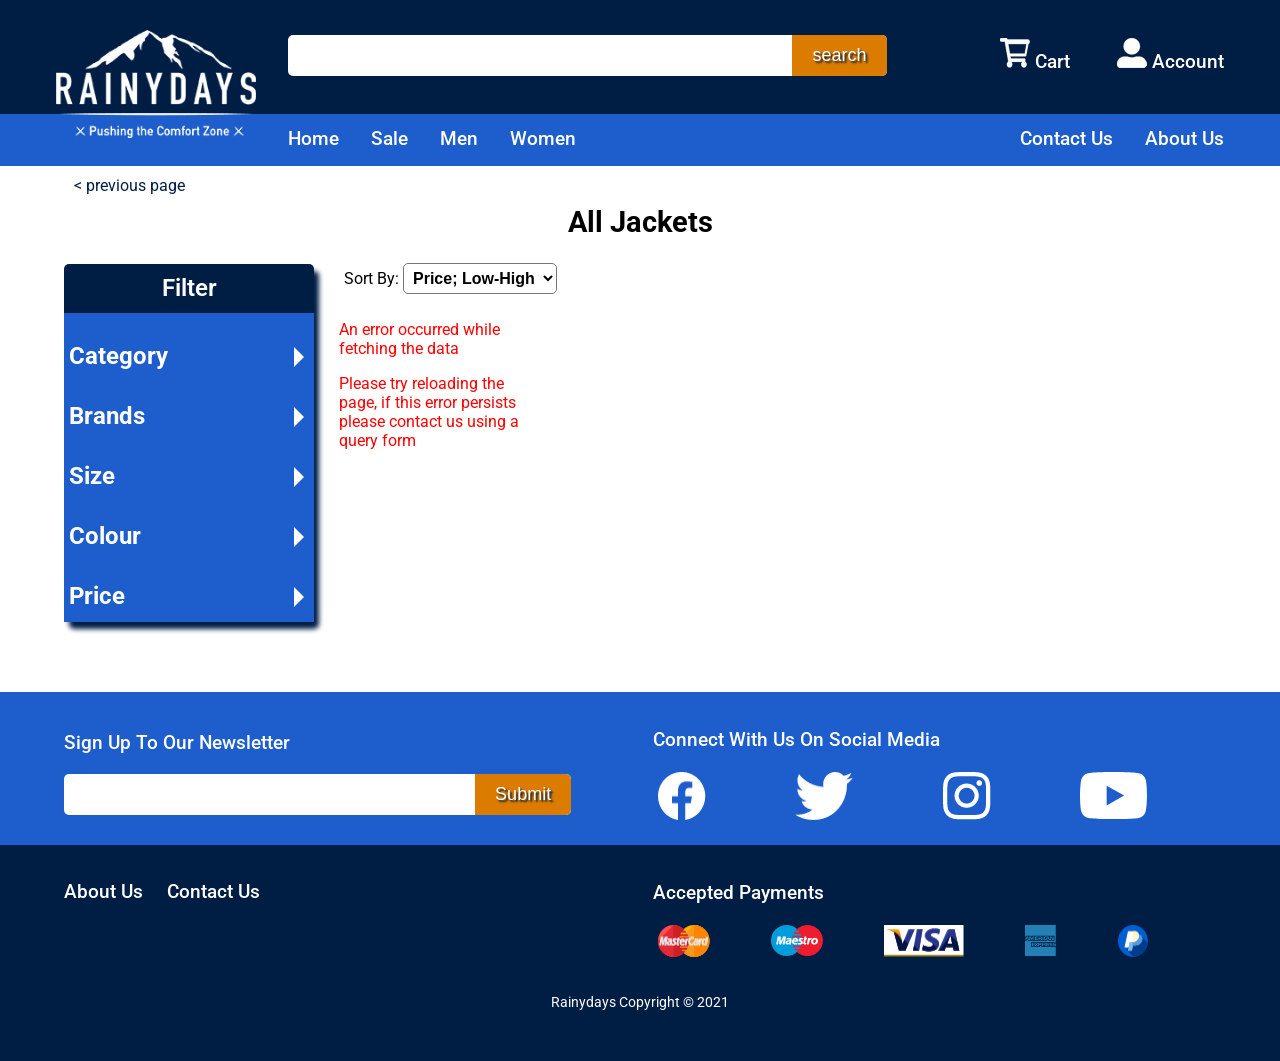
<file: products.html>
<!DOCTYPE html>
<html lang="en-gb">
  <head>
    <meta charset="utf-8" />
    <meta name="viewport" content="width=device-width, initial-scale=1.0" />
    <meta name="author" content="Alexander Barrett" />
    <title>Rainydays | Browse All Jackets</title>
    <meta name="description" content="Browsing our selection of men's jackets. With jackets for to suit a wide range of outdoor activities" />
    <link rel="preconnect" href="https://fonts.googleapis.com" />
    <link rel="preconnect" href="https://fonts.gstatic.com" crossorigin />
    <link href="https://fonts.googleapis.com/css2?family=Roboto:ital,wght@0,100;0,300;0,400;0,500;0,700;0,900;1,100;1,300;1,400;1,500;1,700;1,900&display=swap" rel="stylesheet" />
    <link rel="stylesheet" href="css/styles.css" />
    <link rel="stylesheet" href="css/pages/products.css" />
    <script src="js/products.js" type="module" defer></script>
    <!-- Hotjar Tracking Code for https://a-j-barrett.netlify.app/ -->
    <script>
      (function (h, o, t, j, a, r) {
        h.hj =
          h.hj ||
          function () {
            (h.hj.q = h.hj.q || []).push(arguments);
          };
        h._hjSettings = { hjid: 2855898, hjsv: 6 };
        a = o.getElementsByTagName("head")[0];
        r = o.createElement("script");
        r.async = 1;
        r.src = t + h._hjSettings.hjid + j + h._hjSettings.hjsv;
        a.appendChild(r);
      })(window, document, "https://static.hotjar.com/c/hotjar-", ".js?sv=");
    </script>
  </head>
  <body>
    <header>
      <div id="skip"><a href="#main-content">Skip to Main Content</a></div>
      <nav>
        <ul class="main-nav-container page-wrapper">
          <!-- menu drop down-->
          <li class="main-nav-menu">
            <label class="hamburger-label" for="menu-drop-down">
              <img src="images/interface_and_logo/menu_icon_1@2x.png" alt="Menu drop down" class="navigation-icons mobile-screen" />
            </label>
            <input type="checkbox" id="menu-drop-down" />
            <ul class="hamburger main-nav-menu">
              <li><a href="index.html">Home</a></li>
              <li class="sale-products"><a href="products.html?on_sale=true">Sale</a></li>
              <li class="mens-products"><a href="products.html?sex=men">Men</a></li>
              <li class="womens-products"><a href="products.html?sex=women">Women</a></li>
              <li><a href="contact.html">Contact Us</a></li>
              <li><a href="about.html">About Us</a></li>
            </ul>
          </li>
          <!-- search drop down-->
          <li class="main-nav-search">
            <label class="search-label" for="search-drop-down">
              <img src="images/interface_and_logo/search_icon_1@2x.png" alt="Search" class="navigation-icons mobile-screen" />
            </label>
            <input type="checkbox" id="search-drop-down" />
            <ul class="search main-nav-search">
              <li>
                <form id="search-form">
                  <div class="input-container search-drop">
                    <input type="search" name="search" class="search-bar" />
                    <input type="submit" value="search" class="search-button" />
                  </div>
                </form>
              </li>
            </ul>
          </li>
          <!--Logo-->
          <li class="main-nav-logo">
            <a href="index.html">
              <img src="images/interface_and_logo/RainyDays_Logo_white_mobile.png" alt="Rainydays Logo" class="logo_mobile mobile-screen" />
              <img src="images/interface_and_logo/RainyDays_Logo_white.png" alt="Rainydays Logo" class="desktop-logo" />
            </a>
          </li>
          <!--Cart-->
          <li class="main-nav-cart">
            <a href="cart.html" id="cart">
              <img src="images/interface_and_logo/empty_cart_icon_1@2x.png" alt="Cart Empty" class="navigation-icons" />
              <span class="desktop-nav">Cart</span>
            </a>
          </li>
          <li class="main-nav-account">
            <a href="account.html">
              <img src="images/interface_and_logo/account_icon_1@2x.png" alt="Account" class="navigation-icons" />
              <span class="desktop-nav">Account</span>
            </a>
          </li>
        </ul>
      </nav>
    </header>
    <main class="page-wrapper">
      <div class="page-bread-crumbs">
        <a onclick="history.back()">&#60; previous page</a>
      </div>
      <section>
        <h1>All Jackets</h1>
        <div class="search-terms-container"></div>
        <div class="sort-products">
          <label for="sort">Sort By:</label>
          <select name="sort" id="sort">
            <option value="price-low-high">Price; Low-High</option>
            <option value="price-high-low">Price; High-Low</option>
            <option value="brand-a-z">Brand A-Z</option>
            <option value="brand-z-a">Brand Z-A</option>
          </select>
        </div>
        <div class="products-lists-layout">
          <div class="filter">
            <label class="filter-label" for="filter-drop-down"><h2>Filter</h2></label>
            <input type="checkbox" id="filter-drop-down" />
            <ul class="filter-menu">
              <li>
                <ul class="collapsed-section filter-container">
                  <li class="filter-items"><h3>Category</h3></li>
                  <li>
                    <label for="featured">Featured Sale Items</label>
                    <input type="checkbox" id="featured" name="true" key="featured" />
                  </li>
                  <li>
                    <label for="waterproof">Waterproof Jackets</label>
                    <input type="checkbox" id="waterproof" name="Waterproof" key="category" />
                  </li>
                  <li>
                    <label for="water-resistant">Water Resistant Jackets</label>
                    <input type="checkbox" id="water-resistant" name="Water Resistant" key="category" />
                  </li>
                  <li>
                    <label for="hiking">Hiking Jackets</label>
                    <input type="checkbox" id="hiking" name="Hiking" key="category" />
                  </li>
                  <li>
                    <label for="ski">Ski Jackets</label>
                    <input type="checkbox" id="ski" name="Ski" key="category" />
                  </li>
                  <li>
                    <label for="casual">Casual Jackets</label>
                    <input type="checkbox" id="casual" name="Casual" key="category" />
                  </li>
                  <li>
                    <label for="watersports">Water Sports Jackets</label>
                    <input type="checkbox" id="watersports" name="Watersports" key="category" />
                  </li>
                </ul>
              </li>
              <li>
                <ul class="collapsed-section filter-container">
                  <li class="filter-items"><h3>Brands</h3></li>
                  <li>
                    <label for="hail-storm">Hail Storm</label>
                    <input type="checkbox" id="hail-storm" name="Hail Storm" key="brand" />
                  </li>
                  <li>
                    <label for="harmless">Harmless</label>
                    <input type="checkbox" id="harmless" name="Harmless" key="brand" />
                  </li>
                  <li>
                    <label for="jacksons-jackets">Jackson's Jackets</label>
                    <input type="checkbox" id="jacksons-jackets" name="Jackson's Jackets" key="brand" />
                  </li>
                  <li>
                    <label for="mountain-gear">Mountain Gear</label>
                    <input type="checkbox" id="mountain-gear" name="Mountain Gear" key="brand" />
                  </li>
                  <li>
                    <label for="peter-storm">Peter Storm</label>
                    <input type="checkbox" id="peter-storm" name="Peter Storm" key="brand" />
                  </li>
                  <li>
                    <label for="snow-storm">Snow Storm</label>
                    <input type="checkbox" id="snow-storm" name="Snow Storm" key="brand" />
                  </li>
                </ul>
              </li>
              <li>
                <ul class="collapsed-section filter-container">
                  <li class="filter-items"><h3>Size</h3></li>
                  <li>
                    <label for="s">Small</label>
                    <input type="checkbox" id="s" name="Small" key="sizes" />
                  </li>
                  <li>
                    <label for="m">Medium</label>
                    <input type="checkbox" id="m" name="Medium" key="sizes" />
                  </li>
                  <li>
                    <label for="l">Large</label>
                    <input type="checkbox" id="l" name="Large" key="sizes" />
                  </li>
                  <li>
                    <label for="xl">X Large</label>
                    <input type="checkbox" id="xl" name="X-Large" key="sizes" />
                  </li>
                  <li>
                    <label for="xxl">XX Large</label>
                    <input type="checkbox" id="xxl" name="XX-Large" key="sizes" />
                  </li>
                  <li>
                    <label for="3xl">3X Large</label>
                    <input type="checkbox" id="3xl" name="3X-Large" key="sizes" />
                  </li>
                </ul>
              </li>
              <li>
                <ul class="collapsed-section filter-container">
                  <li class="filter-items"><h3>Colour</h3></li>
                  <li>
                    <label for="black">Black</label>
                    <input type="checkbox" id="black" name="Black" key="colours" />
                  </li>
                  <li>
                    <label for="blue">Blue</label>
                    <input type="checkbox" id="blue" name="Blue" key="colours" />
                  </li>
                  <li>
                    <label for="green">Green</label>
                    <input type="checkbox" id="green" name="Green" key="colours" />
                  </li>
                  <li>
                    <label for="grey">Grey</label>
                    <input type="checkbox" id="grey" name="Grey" key="colours" />
                  </li>
                  <li>
                    <label for="red">Red</label>
                    <input type="checkbox" id="red" name="Red" key="colours" />
                  </li>
                  <li>
                    <label for="yellow">Yellow</label>
                    <input type="checkbox" id="yellow" name="Yellow" key="colours" />
                  </li>
                </ul>
              </li>
              <li>
                <ul class="collapsed-section filter-container">
                  <li class="filter-items"><h3>Price</h3></li>
                  <li><label>Select an additional option for the prices between them.</label></li>
                  <li>
                    <label for="39-less">£39.99 or less</label>
                    <input type="checkbox" id="39-less" name="[0, 39.99]" key="price" />
                  </li>
                  <li>
                    <label for="40-59">£40.00-£59.99</label>
                    <input type="checkbox" id="40-59" name="[40, 59.99]" key="price" />
                  </li>
                  <li>
                    <label for="60-79">£60.00-£79.99</label>
                    <input type="checkbox" id="60-79" name="[60, 79.99]" key="price" />
                  </li>
                  <li>
                    <label for="80-99">£80.00-£99.99</label>
                    <input type="checkbox" id="80-99" name="[80, 99.99]" key="price" />
                  </li>
                  <li>
                    <label for="100-more">£100.00 or more</label>
                    <input type="checkbox" id="100-more" name="[100, 1000]" key="price" />
                  </li>
                </ul>
              </li>
            </ul>
            <label class="filter-label close-filter" for="filter-drop-down">close</label>
          </div>
          <div class="products-page-grid" id="main-content">
            <!-- Add back once js is created.
            <div class="sort-products">
              <label for="sort">Sort By:</label>
              <select name="sort" id="sort">
                <option value="best-seller">Best Sellers</option>
                <option value="price-high-low">Price; High-Low</option>
                <option value="price-low-high">Price; Low-High</option>
                <option value="Newest">Newest</option>
              </select>
            </div> -->

            <!-- Example of product item code.
            <div class="product-item">
              <a href="product.html">
                <div class="overlay"></div>
                <img src="images/products/red_jacket_small.jpg" alt="Red Jacket" />
              </a>
              <h3>Men's Zip Down Waterproof II Jacket</h3>
              <div>
                <p>Peter Storm</p>
                <p>Red, Black, Yellow</p>
                <p>£50.00</p>
              </div>
            </div> -->
          </div>
        </div>
        <!-- <div class="centre-page-list">
          <a href="#heading" class="change-list-page-pre">Previous</a>
          <a href="#heading" class="change-list-page current-list-page">1</a>
          <a href="#heading" class="change-list-page change-page-span">2</a>
          <a href="#heading" class="change-list-page">23</a>
          <a href="#heading" class="change-list-page-next">Next</a>
        </div> -->
      </section>
    </main>
    <footer>
      <section class="foot-top">
        <div class="two-column-grid page-wrapper">
          <div class="sign-up-container">
            <form class="sign-up">
              <label for="signup-email">Sign Up To Our Newsletter</label>
              <div class="input-container">
                <input type="email" name="signup-email" id="signup-email" class="email-input" />
                <input type="submit" value="Submit" class="submit-button" />
              </div>
            </form>
          </div>
          <div>
            <h2>Connect With Us On Social Media</h2>
            <div class="footer-icon-flexbox">
              <img src="images/interface_and_logo/icons/Icon-awesome-facebook.png" alt="Facebook Icon" />
              <img src="images/interface_and_logo/icons/Icon-awesome-twitter.png" alt="Twitter Icon" />
              <img src="images/interface_and_logo/icons/Icon-awesome-instagram.png" alt="Instagram Icon" />
              <img src="images/interface_and_logo/icons/Icon-awesome-youtube.png" alt="Youtube Icon" />
            </div>
          </div>
        </div>
      </section>
      <section class="foot-bot">
        <div class="two-column-grid page-wrapper">
          <div>
            <a href="about.html" class="">About Us</a>
            <a href="contact.html" class="">Contact Us</a>
          </div>
          <div class="payment-icons">
            <h2>Accepted Payments</h2>
            <div class="footer-icon-flexbox">
              <img src="images/interface_and_logo/icons/mastercard_logo_1x.png" alt="Mastercard Logo" />
              <img src="images/interface_and_logo/icons/maestro_logo_1x.png" alt="Maestro Logo" />
              <img src="images/interface_and_logo/icons/visa_logo_1x.png" alt="Visa Logo" />
              <img src="images/interface_and_logo/icons/american_express_logo_1x.png" alt="American Express Logo" />
              <img src="images/interface_and_logo/icons/pay_pal_logo.png" alt="Pay Pal Logo" />
            </div>
          </div>
        </div>
        <div class="footer-copyright">
          <span>Rainydays Copyright &copy; 2021</span>
        </div>
      </section>
    </footer>
  </body>
</html>
</file>
<file: css/styles.css>
/* colors */
:root {
  --dark-blue: #001e44;
  --light-blue: #1d5ecc;
  --cta-orange: #db7c00;
  --cta-green: #1bc2a3;
  --grey: #f0f0f0;
}

/*
Font Sizes:
10px = 0.625rem
12px = 0.75rem      captions sorting
14px = 0.875rem 
16px = 1rem         (base) regular (400) - body, medium (500) - subhead 2
18px = 1.125rem     medium (500)- buttons + subhead 1
20px = 1.25rem      medium (500)- page header
24px = 1.5rem       medium (500)- home pic caption text
30px = 1.875rem
32px = 2rem         regular (400) - picture headers

*/

body {
  margin: auto;
  padding-top: 0px;
  font-family: roboto;
  min-height: 100vh;
  display: grid;
  grid-template-rows: auto 1fr auto;
  /* overflow-x: hidden; /*prevent drop down menu overflow*/
}

/*messing around with animations*/
main {
  animation: fadein 1.5s;
}

@keyframes fadein {
  from {
    opacity: 0;
  }
  to {
    opacity: 1;
  }
}

/*General styles*/

header {
  background: var(--dark-blue);
  z-index: 1; /*prevent banner link area covering parts of header*/
}

header a,
footer a,
header,
footer {
  color: #fff;
}

h1 {
  font-size: 1.8rem;
  margin-top: 10px;
  text-align: center;
}

h2 {
  font-size: 1.5rem;
  font-weight: 600;
}

h3 {
  font-size: 1.125rem;
}

p {
  font-size: 1rem;
}

footer h2 {
  font-size: 1.2rem;
  font-weight: 500;
}

a {
  cursor: pointer;
  color: #001e44;
}

header a,
footer a {
  text-decoration: none;
  font-size: 1.2rem;
  font-weight: 500;
}

div.page-bread-crumbs {
  margin: 10px;
}

/*standard wrappers for content (careful where adding to nav bar and footer)*/
.page-wrapper,
.page-wrapper-medium,
.page-wrapper-small,
.page-wrapper-xsmall {
  max-width: 1200px;
  width: 90%;
  margin: 0px auto;
}

.page-wrapper-medium {
  max-width: 800px;
}

.page-wrapper-small {
  max-width: 600px;
}

.page-wrapper-xsmall {
  max-width: 350px;
}

/*Hidden for small screens and hamburgers*/
.desktop-nav-account,
.desktop-nav,
.desktop-logo,
.main-nav-contact {
  display: none;
}

/*visually hidden so screen readers tab on them on smaller screens*/
#search-drop-down,
#menu-drop-down {
  position: absolute;
  clip: rect(1px, 1px, 1px, 1px);
  padding: 0;
  margin: -1px;
  border: 0;
  height: 1px;
  width: 1px;
  overflow: hidden;
  white-space: nowrap;
}

#skip a {
  position: absolute;
  left: -10000px;
  top: auto;
  width: 1px;
  height: 1px;
  overflow: hidden;
}

#skip a:focus {
  position: static;
  width: auto;
  height: auto;
}

/*button colours and styles*/
.cta {
  padding: 10px 15px;
  font-size: 1.125rem;
  font-weight: 500;
  background: var(--cta-orange);
  border-radius: 5px;
  text-shadow: 2px 2px 2px var(--dark-blue);
  color: white;
  text-decoration: none;
  border-color: var(--cta-orange);
  box-shadow: 1px 1px 1px 1px rgba(0, 0, 0, 0.3);
}

.cta-green {
  background-color: var(--cta-green);
  border-color: #001e44;
}

.button-container a,
.button-container input {
  display: block;
  width: 90%;
  text-align: center;
  margin: 40px auto;
}

/*general input, form and button styles*/
label {
  font-size: 1rem;
  margin: 10px 0;
}

#quantity,
.login-container input,
footer input,
nav input,
section.contact-form textarea,
section.contact-form input {
  display: inline;
  margin: 0;
  font-size: 1.125rem;
  font-weight: 500;
  border-radius: 5px;
  padding: 5px;
}

footer input,
nav input {
  padding: 10px;
  border: none;
}

.error {
  color: red;
  font-size: 0.8rem;
}

.success {
  background-color: green;
  color: white;
  border-radius: 5px;
}

.success p {
  text-align: center;
  margin: 10px 10px;
}

/*because safari is annoying!*/
header input,
footer input,
textarea {
  -webkit-appearance: none;
  -moz-appearance: none;
  appearance: none;
  border-radius: 0;
  margin: 0;
  opacity: 1; /*stops faded appearance*/
}

input[type="checkbox"],
input[type="submit"],
input[type="radio"] {
  appearance: none;
  -webkit-appearance: none;
  -moz-appearance: none;
  opacity: 1;
}

/*gotta stop those number spinners*/
input::-webkit-outer-spin-button,
input::-webkit-inner-spin-button {
  -webkit-appearance: none;
  margin: 0;
}

#order-number,/*refused to change??*/
input[type="number"] {
  -moz-appearance: textfield;
}

.input-container {
  display: block;
  position: relative;
  width: 90%;
  height: 100%;
  background-color: white;
  box-sizing: border-box;
  border: none;
  padding: 0;
  border-radius: 5px;
  height: 41px;
  margin: 0;
}

.email-input,
.search-bar {
  height: 100%;
  width: 100%;
  background-color: transparent;
  padding: 0px 0px 0px 5px;
}

/*radio inputs on cart, and payment plus check box on filters*/
input[type="checkbox"],
input[type="radio"] {
  position: relative; /*make container to position after on top*/
  width: 0;
  height: 0;
  margin-right: 20px;
}

input[type="checkbox"]::after,
input[type="radio"]::after {
  position: absolute;
  top: -5px;
  left: -15px;
  display: inline-block;
  content: "";
  width: 25px;
  height: 25px;
  border-radius: 50%;
  background: var(--grey);
  border: 1px solid black;
  margin-right: 10px;
}

input[type="checkbox"]:checked::after,
input[type="radio"]:checked:after {
  position: absolute;
  top: -5px;
  left: -15px;
  width: 25px;
  height: 25px;
  border-radius: 50%;
  content: "";
  background: var(--cta-orange);
  border: black;
  border: 1px solid black;
  display: inline-block;
  box-shadow: inset 0 0 0 2px white;
  margin-right: 10px;
  transition: 500ms;
  transform-origin: left;
}

input[type="checkbox"]::after,
input[type="checkbox"]:checked::after {
  top: 0px;
  left: 0px;
  border-radius: 0;
  width: 18px;
  height: 18px;
}

select {
  background-color: white;
  border-radius: 5px;
  padding: 5px 5px;
  font-size: 1rem;
  font-weight: 600;
}

/*adjust search bar for drop down to avoid hitting edges of screen */
ul search {
  margin: 0 20px;
}

.search-drop {
  margin: 0 50px 0 auto;
}

/*input buttons*/
.submit-button,
.search-button {
  position: absolute;
  color: #fff;
  background: var(--cta-orange);
  cursor: pointer;
  border-radius: 0px 5px 5px 0px;
  font-weight: 500;
  text-shadow: 2px 2px 2px var(--dark-blue);
  position: absolute;
  top: 0;
  right: 0;
}

.search-button,
.submit-button {
  height: 100%; /*needed to fix firefox 1px difference!*/
  padding: 0 20px;
  width: auto;
}

/* general hover interactions*/

/*button hover*/
.submit-button:hover,
.search-button:hover,
.cta:hover {
  transition: 700ms;
  color: var(--cta-orange);
  background-color: #fff;
  outline: 2px solid var(--cta-orange);
  text-shadow: none;
}

.cta-green:hover {
  transition: 700ms;
  color: var(--cta-green);
  background-color: #fff;
  outline: 2px solid var(--cta-green);
  text-shadow: none;
}

/*nav button*/
#current,
.main-nav-menu li:hover {
  transition: 600ms;
  background: var(--dark-blue);
}

/*image hover overlay*/
.overlay-container {
  margin-top: 25px;
}

.product-item a,
.overlay-container {
  position: relative;
  width: 100%;
}

.product-item .overlay,
.overlay-container .overlay {
  position: absolute;
  top: 0;
  left: 0;
  width: 100%;
  height: 100%;
  display: none;
}

.product-item a:hover .overlay,
.overlay-container:hover .overlay {
  display: block;
  background: rgba(0, 30, 68, 0.3);
  border-radius: 5px 5px 0 0;
}

.page-bread-crumbs a:hover {
  text-decoration: underline;
}

/*tool tip avoid on anything not position left or that has variable positioning*/

* [data-tool-tip] {
  position: relative;
  cursor: pointer;
  font-size: 0.8rem;
  background-color: var(--grey);
  padding: 1px 5px;
  border-radius: 50%;
  border: 1px solid black;
}

* [data-tool-tip] {
  position: relative;
}

* [data-tool-tip]::after {
  content: attr(data-tool-tip);
  position: absolute;
  background: var(--grey);
  padding: 5px;
  border: 1px solid black;
  border-radius: 10px;
  font-size: 0.9rem;
  bottom: 100%;
  left: 100%;
  width: 120px;
  display: none;
}

* [data-tool-tip]:hover::after {
  display: block;
}

/*-------  Navigation --------*/

nav ul {
  margin: 0;
  padding-left: 0;
  display: flex;
  justify-content: space-between;
}

nav li {
  display: block;
  float: left;
  padding: 1rem;
  text-decoration: none;
}

nav ul li ul {
  background: var(--light-blue);
  display: none;
  position: absolute;
  margin-top: 0px;
  left: 0px;
}

nav ul li.main-nav-cart ul {
  display: inline-flex;
  position: relative;
  background: none;
}

nav ul li ul li {
  background: var(--light-blue);
  position: relative;
  z-index: 1;
  /* put menu drop on top of page content highest number on top when multiples items use it, need pos fix/rel/absolute*/
}

nav ul li.main-nav-cart ul li {
  background: none;
}

/*show the check box menus*/
#search-drop-down:checked ~ ul,
#menu-drop-down:checked ~ ul {
  display: flex;
  flex-direction: column;
  width: 100%;
}

.hamburger li,
.search li {
  box-shadow: -1px 10px 5px var(--dark-blue);
}

.logo_mobile {
  padding-top: 10px;
  min-width: 80px;
  max-width: 180px;
  width: 100%;
}

.navigation-icons {
  min-width: 25px;
  max-width: 50px;
  width: 100%;
  padding-top: 20px;
  margin-bottom: 15px; /*to push drop downs down*/
}

/*-------  Footer styling  --------*/

footer {
  margin-top: 20px;
}

footer img {
  padding: 5px;
}

.payment-icons img {
  max-width: 80px;
}

.foot-top {
  background: var(--light-blue);
  padding: 20px 0px;
}

.foot-bot {
  background: var(--dark-blue);
  padding: 20px 0px;
}

footer input {
  border: none;
  width: 80%;
}

div.sign-up-container {
  margin-top: 9px;
}

footer div.input-container {
  margin-top: 20px;
}

footer label {
  font-size: 1.2rem;
  font-weight: 500;
}

footer form {
  padding: 10px 0;
}

.footer-icon-flexbox {
  display: flex;
  justify-content: space-between;
  max-width: 500px;
}

section.foot-bot div a {
  display: inline-block;
  margin: 15px 20px 30px 0px;
}

footer .footer-copyright {
  text-align: center;
  padding: 30px 0px;
}

.footer-copyright span {
  font-size: 0.9rem;
}

/*Product item displays for home/products/product page*/
.product-item {
  background-color: var(--grey);
  display: flex;
  flex-direction: column;
  flex: start;
  /*border: 2px solid var(--dark-blue);*/
  height: 100%;
  border-radius: 5px;
  box-shadow: 3px 5px 8px var(--dark-blue);
}

.product-item div:last-child {
  margin-top: auto;
}

.product-image-container img,
.product-item img {
  width: 100%;
  border-radius: 5px 5px 0px 0px;
}

.product-item p,
.product-item h3 {
  margin: 5px 5px;
  text-transform: capitalize;
}

.product-item p {
  padding: 5px 0px;
}

.product-list-grid {
  display: grid;
  grid-template-columns: repeat(1, 1fr);
  grid-auto-rows: 1fr;
  row-gap: 25px;
  margin-bottom: 50px;
}

/* shared colours for prices */

.sale-price {
  font-weight: bold;
}

.previous-price {
  text-decoration: line-through;
  text-decoration-thickness: 2px;
}

.save-price {
  display: inline-block;
  background: var(--cta-orange);
  padding: 0 5px;
  color: black;
  border-radius: 5px;
  min-width: 94px;
  text-align: center;
}

/* light box pop-up*/

.lightbox-background {
  position: fixed;
  z-index: 1000;
  padding: 10px;
  left: 0;
  top: 0;
  width: 100%;
  height: 100%;
  overflow: auto;
  background-color: rgb(0, 30, 68, 0.7);
}

.lightbox-content {
  margin: auto;
  padding: 20px;
  width: 280px;
  background-color: var(--light-blue);
  color: white;
  border: 2px solid white;
  overflow: scroll;
  -ms-overflow-style: none;
  scrollbar-width: none;
}

.lightbox-content::-webkit-scrollbar {
  display: none;
}

.lightbox-image {
  display: block;
  margin: auto;
  width: 80%;
}

.lightbox-button-container {
  display: inline-flex;
  width: 100%;
}

.lightbox-button-container button {
  width: 120px;
  margin: 0 auto;
}

/* js toggles filter settings visibility on click*/

.collapsed-section-product,
.collapsed-section {
  overflow: hidden;
  height: 40px;
}

.collapsed-section-product {
  height: 60px;
}

.product-section-heading,
.filter-items {
  position: relative;
  cursor: pointer;
}

.product-section-heading {
  width: fit-content;
}

.product-section-heading::after,
.filter-items::after {
  position: absolute;
  top: 15px;
  right: 10px;
  content: "";
  rotate: 90deg;
  border-top: 10px solid transparent;
  border-left: 10px solid white;
  border-bottom: 10px solid transparent;
}

.product-section-heading::after {
  top: 3px;
  right: -20px;
  border-top: 8px solid transparent;
  border-left: 8px solid black;
  border-bottom: 8px solid transparent;
}

.collapsed-section-product .product-section-heading::after,
.collapsed-section .filter-items::after {
  rotate: 0deg;
}

/* Loader styles*/
.loader{
  padding: 30px;
  grid-column: -1/1;
  position: relative;
  text-align: center;
}

.inner-loader,
.outer-loader {
  display: inline-block;
  border: 16px solid var(--grey);
  border-top: 16px solid var(--light-blue);
  border-bottom: 16px solid var(--light-blue);
  border-radius: 100%;
  width: 120px;
  height: 120px;
  animation: inner-spin 2s linear infinite;
}

.inner-loader {
  border: 12px solid var(--grey);
  border-top: 12px solid var(--light-blue);
  border-bottom: 12px solid var(--light-blue);
  width: 60px;
  height: 60px;
  animation: outer-spin 2s linear infinite;
  margin-bottom: 33px;
  margin-left: -120px;
}

@keyframes inner-spin {
  0% {
    transform: rotate(0deg);
  }
  100% {
    transform: rotate(360deg);
  }
}

@keyframes outer-spin {
  0% {
    transform: rotate(0deg);
  }
  100% {
    transform: rotate(-360deg);
  }
} 

/*allows down to around 300px width smallest screen on data shows 320px*/
@media only screen and (max-width: 380px) {
  nav li {
    padding: 0.6rem;
  }

  .footer-icon-flexbox {
    flex-wrap: wrap;
  }
}

/*tablet styles*/

@media only screen and (min-width: 500px) {
  .product-list-grid {
    grid-template-columns: repeat(2, 1fr);
    grid-gap: 25px;
  }
}

@media only screen and (min-width: 700px) {
  /*2 column grid for promo images and footer */
  .two-column-grid {
    display: grid;
    grid-template-columns: 1fr 1fr;
    gap: 25px;
  }

  /* added column to grid for product section/product page*/
}

@media only screen and (min-width: 850px) {
  /*Hiding small images, quick links section, and un-need mobile elements */
  .mobile-nav,
  .hide-quick-links,
  .mobile-screen {
    display: none;
  }

  /* add flex cleared item to normal flow navbar!*/
  .flex-clear {
    position: relative;
  }

  /*prevents open drop-down affecting desktop layout*/
  #search-drop-down:checked ~ ul,
  #menu-drop-down:checked ~ ul {
    display: flex;
    flex-direction: row;
    width: auto;
  }

  /* 4 column product grid*/
  .product-list-grid {
    grid-template-columns: repeat(4, 1fr);
  }

  /*The Nav bar re-construction to grid, needs more work to shrink it a bit*/

  header {
    background: linear-gradient(var(--dark-blue), var(--dark-blue) 114px, var(--light-blue) 114px, var(--light-blue));
  }

  .hamburger li,
  .search li {
    box-shadow: none;
  }

  .main-nav-container {
    display: grid;
    grid-template-areas:
      "logo search cart account"
      "logo nav nav nav";
    grid-template-columns: auto 1fr auto;
    grid-template-rows: auto auto;
    align-items: center;
    width: 100%;
  }

  .main-nav-logo {
    grid-area: logo;
  }
  .main-nav-search {
    grid-area: search;
  }
  .main-nav-cart {
    grid-area: cart;
  }
  .main-nav-account {
    grid-area: account;
  }
  .main-nav-menu {
    grid-area: nav;
  }

  .hamburger li {
    width: auto;
    margin: 0;
  }

  #menu-drop-down ~ ul {
    display: flex;
    justify-content: flex-start;
    margin: 0;
    padding: 0;
  }

  /*pushes the second to last and inturn last li item to the right*/
  li:nth-last-of-type(2) {
    margin-left: auto;
  }

  .search li {
    display: inline;
    margin: 0;
    width: 80%;
  }

  .main-nav-menu a {
    display: block;
    padding: 16px;
  }
  .main-nav-menu li,
  .main-nav-menu {
    padding: 0;
  }

  #search-drop-down ~ ul {
    display: block;
    width: 100%;
  }

  .search-drop {
    margin: 0;
  }

  .desktop-logo {
    display: block;
    max-width: 200px;
    padding-top: 2px;
  }

  .navigation-icons {
    max-width: 30px;
    padding-top: 0px;
    padding-left: 15px;
    margin-bottom: 0px; /*to push drop downs, not need at desktop*/
  }

  .desktop-nav-account,
  .desktop-nav {
    display: inline;
  }

  nav ul li ul,
  nav ul li ul li {
    background: none;
  }

  /*fix floats and absolutes from drop downs*/
  nav li {
    float: none;
    position: relative;
  }

  nav ul li.main-nav-search ul,
  nav ul li.main-nav-menu ul {
    display: inline-flex;
    position: relative;
    background: none;
  }
}
</file>
<file: css/pages/index.css>
/*------- Home Page Content ------*/

/*quick links section on mobile*/

.quick-links {
  display: grid;
  grid-template-columns: repeat(2, minmax(0, 1fr));
  grid-gap: 50px;
}

div.quick-links img {
  border-radius: 50%;
  width: 100%;
}

.quick-links a {
  text-decoration: none;
}

.quick-links a:hover {
  text-decoration: underline;
}

div.quick-links h3 {
  text-align: center;
}

/*---banner and promo image styling --*/

.welcome-banner {
  background-image: url("../../images/promo_and_home_photos/home_banner_small_dark.jpg");
  background-size: cover;
  min-height: 400px;
  background-repeat: no-repeat;
  background-position: center center;
  position: relative;
  text-align: center;
  background-size: 100% 100%;
  animation: zoom-in-out 10s infinite alternate linear;
}

section.welcome-banner h1,
section.welcome-banner p {
  color: white;
  text-shadow: 2px 2px 2px var(--dark-blue);
}

section.welcome-banner a.cta {
  display: inline-block;
  text-align: center;
  box-shadow: 3px 3px 3px 3px rgba(0, 0, 0, 0.7);
}

.promo-images-container:hover h2,
.promo-images-container:hover p,
.image-text-links:hover p,
.image-text-links:hover h1 {
  text-shadow: 3px 3px 3px var(--light-blue);
}

section.welcome-banner h1 {
  font-size: 2.5rem;
}

section.welcome-banner p {
  font-size: 1.5rem;
  font-weight: 600;
}

.banner-content {
  position: absolute;
  top: 50%;
  left: 50%;
  transform: translate(-50%, -50%);
}

.welcome-banner a,
div.image-content p,
div.image-content h2 {
  text-decoration: none;
  color: #fff;
  text-shadow: 2px 2px 2px var(--dark-blue);
}

.promo-images-container {
  position: relative;
}

.image-content {
  position: absolute;
  top: 10%;
  left: 10%;
}

.image-content-button {
  position: absolute;
  top: 85%;
  left: 50%;
  transform: translate(-50%, -50%);
}

div.image-content h2 {
  font-size: 2rem;
  margin: 10px 0px 0px 0px;
}

div.image-content p {
  margin: 0 30px 0 0;
  font-size: 1.5rem;
  font-weight: 600;
}

section.promo-images img {
  width: 100%;
  margin: 0px;
  vertical-align: bottom;
}

/*fix white space under promos getting hover-overlay*/
a {
  display: inherit;
}

.large-images,
.medium-images {
  display: none;
}

/*tablet styles*/

@media only screen and (min-width: 700px) {
  .promo-images-grid {
    grid-gap: 20px;
  }

  .promo-images-grid {
    gap: 25px;
  }

  /*swap out a promo image for a wider version*/
  .small-wide-images {
    display: none;
  }

  .medium-images {
    display: inline-block;
  }

  section.welcome-banner a.cta {
    padding: 15px 20px;
    font-size: 1.5rem;
    letter-spacing: 0.05rem;
  }

  @keyframes zoom-in-out {
    0% {
      background-size: 120% 120%;
    }
    100% {
      background-size: 100% 100%;
    }
  }
}

@media only screen and (min-width: 945px) {
  /*Hiding small images, quick links section, and un-need mobile elements */
  .small-images,
  .medium-images {
    display: none;
  }

  /*larger images added for desktop viewing*/
  .large-images {
    display: inline-block;
  }

  .welcome-banner {
    background-image: url("../../images/promo_and_home_photos/home_banner_large_dark.jpg");
  }
}
</file>
<file: css/pages/about.css>
.logo-image {
  background: var(--dark-blue);
  display: block;
  padding: 10px;
  margin: 0 auto;
  text-align: center;
  width: 90%;
  max-width: 500px;
  margin-bottom: 50px;
}

main img {
  display: block;
  width: 100%;
  max-width: 385px;
}
main section {
  margin-bottom: 50px;
}

@media only screen and (min-width: 600px) {
  .about-grid-even {
    display: grid;
    grid-template-columns: 1fr 1fr;
    gap: 25px;
  }

  .about-grid-third {
    display: grid;
    grid-template-columns: 1fr 3fr;
    gap: 25px;
  }
}
</file>
<file: css/pages/account.css>
.login-wrapper {
  max-width: 1000px;
  width: 90%;
  margin: 0px auto;
}

hr {
  width: 100%;
  margin-top: 30px;
}

.login-container > * {
  display: flex;
  flex-direction: column;
}

.user-icon {
  max-width: 150px;
  margin: 20px auto;
}

.cta {
  margin: 20px 0px;
}

.login-container input[type="submit"] {
  margin-top: 50px;
}

.login {
  border: 2px solid var(--light-blue);
  padding: 20px;
  border-radius: 5px;
  margin-bottom: 50px;
}

.signup {
  background: var(--cta-green);
  padding: 20px;
  border-radius: 5px;
  margin-bottom: 50px;
}

/*for alt login to bypass cart details pages*/
.oneclick-wrapper {
  max-width: 500px;
  width: 90%;
  margin: 0px auto;
}

div.login-container a {
  text-decoration: none;
}

.cta {
  /* width: 100%;*/
  text-align: center;
}

.cta-green {
  padding: 5px;
}

button.cta {
  margin-top: 10px;
}

.paragraph {
  margin: 10px 0 0 0;
}

.hidden,
input.hidden {
  display: none;
}

.payment-details-form {
  display: flex;
  flex-direction: column;
  margin-bottom: 50px;
}

.payment-security-code {
  display: block;
  margin-bottom: 20px;
}

.payment-details-form label {
  margin: 10px 0 5px 0;
}

.payment-details-form input {
  font-size: 1rem;
  border-radius: 5px;
  padding: 5px;
}

.remove-margin-bottom {
  margin-bottom: 0;
}

.payment-type-select {
  display: flex;
  justify-content: space-between;
}

#expiration-date-month,
#expiration-date-year {
  max-width: 1.1rem;
  margin-right: 0px;
  margin-bottom: 0px;
}

#security-code {
  max-width: 2rem;
}

.security-expiration-grid {
  display: grid;
  grid-template-columns: 1fr 1fr;
  gap: 25px;
  margin-top: 20px;
}

div.security-expiration-grid div + label {
  margin-bottom: 50px;
}

#first-name,
#last-name {
  max-width: 13rem;
}

#town-city {
  max-width: 8rem;
}

#post-code {
  max-width: 6rem;
}

#country {
  max-width: 9rem;
}

#email,
#name-card {
  max-width: 20rem;
}

#card-number {
  max-width: 10rem;
}

table {
  min-width: 90%;
  margin: auto;
}

th {
  padding-right: 15px;
  border-bottom: 1px solid black;
}

tr:nth-child(even) {
  background-color: #d6eeee;
}

.total {
  text-align: right;
}
</file>
<file: css/pages/cart.css>
div.cart-product-item-grid img {
  width: 100%;
}

hr {
  margin: 40px 0px;
}

.radio-delivery-type {
  display: flex;
  width: 100%;
  justify-content: space-between;
}

section h2 {
  font-size: 1.2rem;
  margin-top: 0;
}

section.payment-summary span {
  float: right;
}

.total-price {
  font-weight: 600;
}

section.payment-summary a.cta-green {
  margin-top: 0;
}

section.payment-summary {
  margin-top: 20px;
}

.plus-button {
  margin-left: 10px;
  cursor: pointer;
}

.minus-button {
  margin-right: 10px;
  cursor: pointer;
}

.plus-button:disabled
.minus-button:disabled {
  opacity: 0.5;
  cursor: default;
}

.remove-button {
  color: var(--dark-blue);
  text-decoration: underline;
  cursor: pointer;
}

input[type="number"] {
  max-width: 10px;
  padding: 5px 8px;
  font-size: 1rem;
  border-radius: 5px;
}

input[type="submit"]:disabled {
  background-color: grey;
  border-color: grey;
  opacity: 0.3;
}

.cart-product-item-grid {
  display: grid;
  grid-template-columns: 80px 1fr;
  margin-bottom: -1px;
  gap: 10px;
  border-top: 1px solid black;
  border-bottom: 1px solid black;
}

.cart-product-item-grid div img {
  margin-top: 30px;
}

.cart-product-item-grid div h2,
.cart-product-item-grid div p {
  margin: 5px 0;
}

.remove-button {
  border: none;
  text-decoration: none;
  border-radius: 5px;
  padding: 5px;
  margin: 10px;
  margin-top: -30px;
  float: right;
}

@media only screen and (min-width: 700px) {
  section.payment-summary {
    margin-top: 0px;
  }

  .last-item-cart-divider {
    display: none;
  }
}
</file>
<file: css/pages/contacts.css>
section.contact-details,
section.contact-form {
  margin-bottom: 50px;
}

.contact-form > * {
  display: flex;
  flex-direction: column;
}

.contact-form p,
.contact-form a {
  display: inline;
}

textarea {
  height: 85%;
  min-height: 150px;
  resize: none;
}

label {
  font-size: 1rem;
  margin: 20px 0 5px 0;
}

input {
  margin-bottom: 20px;
}

section.contact-form input.cta {
  margin: 20px 0;
}

.error {
  min-height: 1rem;
}

#fullname {
  max-width: 15rem;
}

#email {
  max-width: 25rem;
}

#subject {
  max-width: 8rem;
}

#order-number {
  max-width: 7.75rem;
}
</file>
<file: css/pages/details_checkout.css>
.payment-details-form {
  display: flex;
  flex-direction: column;
  margin-bottom: 50px;
}

.payment-security-code {
  display: block;
  margin-bottom: 20px;
}

.payment-details-form label {
  margin: 10px 0 5px 0;
}

.payment-details-form input {
  font-size: 1rem;
  border-radius: 5px;
  padding: 5px;
}

.remove-margin-bottom {
  margin-bottom: 0;
}

.payment-type-select {
  display: flex;
  justify-content: space-between;
}

#expiration-date-month,
#expiration-date-year {
  max-width: 1.1rem;
  margin-right: 0px;
  margin-bottom: 0px;
}

#security-code {
  max-width: 2rem;
}

.security-expiration-grid {
  display: grid;
  grid-template-columns: 1fr 1fr;
  gap: 25px;
  margin-top: 20px;
}

div.security-expiration-grid div + label {
  margin-bottom: 50px;
}

#first-name,
#last-name {
  max-width: 13rem;
}

#town-city {
  max-width: 8rem;
}

#post-code {
  max-width: 6rem;
}

#country {
  max-width: 9rem;
}

#email,
#name-card {
  max-width: 20rem;
}

#card-number {
  max-width: 10rem;
}

.remember-details {
  position: relative;
}

.remember-details label {
  position: absolute;
  top: 3px;
  left: 30px;
}

.disabled {
  opacity: 0.2;
}
</file>
<file: css/pages/order_confirmation.css>
table {
  width: 100%;
}

td,
th {
  text-align: left;
  padding: 5px 10px;
}

.product-name {
  max-width: 50%;
}

button {
  width: 100%;
  margin-bottom: 40px;
}
</file>
<file: css/pages/product.css>
h1 {
  text-align: left;
}

/* price details */

.previous-price {
  text-decoration: line-through;
  text-decoration-thickness: 2px;
}

.details-title {
  font-weight: 700;
}

.product-thumbnails {
  display: flex;
  gap: 5px;
}

.product-thumbnails > label {
  max-width: 100px;
}

.product-image-container label {
  border: 2px solid grey;
  cursor: pointer;
}

.product-image-container label:hover {
  border: 2px solid black;
}

.images-container div img {
  margin: 0 auto;
  max-width: 380px;
}

.images-container input[type="radio"] {
  display: none;
}

input[type="radio"] ~ img {
  display: none;
}

input[type="radio"]:checked ~ img {
  display: block;
}

input[type="radio"]:checked + label {
  border: 2px solid black;
}

.stock p,
.stock span,
.size-label,
form.product-form label {
  font-weight: 600;
  font-size: 1.125rem;
}

.size-label {
  margin: 20px 0 0 0;
}
/*input styling*/

/*size selector*/

.size-selection{
  margin-top: 15px;
}

table {
  width: 100%;
}
td,
th {
  text-align: left;
  padding: 8px;
}

tr:nth-child(even) {
  background-color: #dddddd;
}

.select-size-error {
  color: red;
  margin: 0 0 15px 0;
}

#quantity {
  width: 1.25rem;
  text-align: center;
  font-size: 1.125rem;
  border: none;
  margin: 0;
  cursor:default;
}

.minus-button,
.plus-button {
  font-size: 1rem;
  cursor: pointer;
}

.minus-button{
  padding-left: 7px;
  padding-right: 7px;
}

.plus-button:disabled
.minus-button:disabled {
  opacity: 0.5;
  cursor: default;
}

@media only screen and (min-width: 700px) {
  .product-page-container {
    display: grid;
    grid-template-columns: 1fr 1fr;
    gap: 50px;
  }

  .lightbox-background {
    padding-top: 100px;
  }
}
</file>
<file: css/pages/products.css>
.products-page-grid {
  display: grid;
  grid-template-columns: repeat(1, 1fr);
  gap: 25px;
  row-gap: 20px;
  margin-bottom: 50px;
  align-content: start;
}

.filter {
  border-radius: 5px;
  color: white;
}

.sort-products {
  grid-column: -1/1;
  margin-top: 10px;
}

div.filter {
  box-shadow: 5px 7px 5px var(--dark-blue);
  background-color: var(--light-blue);
  height: fit-content;
  position: sticky;
}

.filter-label {
  background: var(--cta-green);
  padding: 5px 0;
  margin-bottom: 20px;
  border-radius: 5px;
  margin: 10px auto;
  font-size: 1.5rem;
  font-weight: 600;
  width: 100%;
  display: block;
}

.filter-label h2 {
  margin: 0;
}

.close-filter,
ul.filter-menu li {
  display: none;
}

ul.filter-menu li {
  background: var(--light-blue);
}
.filter h3 {
  margin: 5px 0;
  font-size: 1.5rem;
}

.filter label {
  text-align: center;
}

#filter-drop-down {
  display: none;
}

.filter-menu {
  position: relative;
  margin: 0 0 10px 0;
}

div.filter ul {
  margin: 0;
}

.filter-menu ul li {
  padding: 5px;
  font-size: 1.2rem;
}

#filter-drop-down:checked ~ .close-filter,
#filter-drop-down:checked ~ ul.filter-menu li,
#filter-drop-down:checked ~ ul.filter-menu ul {
  display: block;
}

li input {
  float: right;
}

ul {
  list-style-type: none;
  margin: 0 10px;
  padding-left: 0;
}

div.filter {
  text-transform: capitalize;
}

li {
  padding: 10px 0px;
}

/*Bottom list navigation product page*/

.centre-page-list {
  width: 100%;
  text-align: center;
  margin: 50px auto;
}

.change-list-page-pre,
.change-list-page-next,
.change-list-page {
  display: inline-block;
  border: 2px solid var(--grey);
  width: 40px;
  padding: 11px 0;
  text-align: center;
  text-decoration: none;
  border-radius: 5px;
  position: relative;
}

.current-list-page {
  background: var(--grey);
  border: 1px solid black;
}

.change-list-page:hover,
.change-list-page-pre:hover,
.change-list-page-next:hover {
  background: var(--grey);
  text-decoration: none;
}

.change-list-page-next {
  width: 60px;
}

.change-list-page-pre {
  width: 70px;
}

.change-page-span {
  margin-right: 20px;
}

.change-page-span::after {
  content: " ...";
  position: absolute;
  right: -20px;
}


@media only screen and (min-width: 500px) {
  .products-page-grid {
    grid-template-columns: repeat(2, 1fr);
    margin-bottom: 0;
  }
}

@media only screen and (min-width: 700px) {
  .search-terms-container,
  .sort-products{
    margin-left: 280px;
    margin-bottom: 10px;
  }

  .filter {
    margin-top: -40px;
    min-width: 230px;
    width: 100%;
    height: 100%;
    background: linear-gradient(var(--dark-blue), var(--dark-blue) 49px, var(--light-blue) 49px, var(--light-blue));
    color: white;
  }

  .filter-label {
    background: none;
    padding: 0;
    margin: 10px 0 0 0;
  }

  #filter-drop-down:checked ~ .close-filter {
    display: none;
  }

  ul.filter-menu li,
  ul.filter-menu ul {
    display: block;
  }

  .products-lists-layout {
    display: grid;
    grid-template-columns: 1fr 2fr;
    gap: 25px;
    margin-bottom: 50px;
  }

  div.filter h2 {
    margin-bottom: 20px;
  }

  ul.filter-menu li.close-filter {
    display: none;
  }
}

@media only screen and (min-width: 850px) {
  .products-page-grid {
    grid-template-columns: repeat(3, 1fr);
  }

  .products-lists-layout {
    display: grid;
    grid-template-columns: 250px 3fr;
  }
}

@media only screen and (min-width: 1000px) {
  .products-page-grid {
    grid-template-columns: repeat(4, 1fr);
  }
}
</file>
